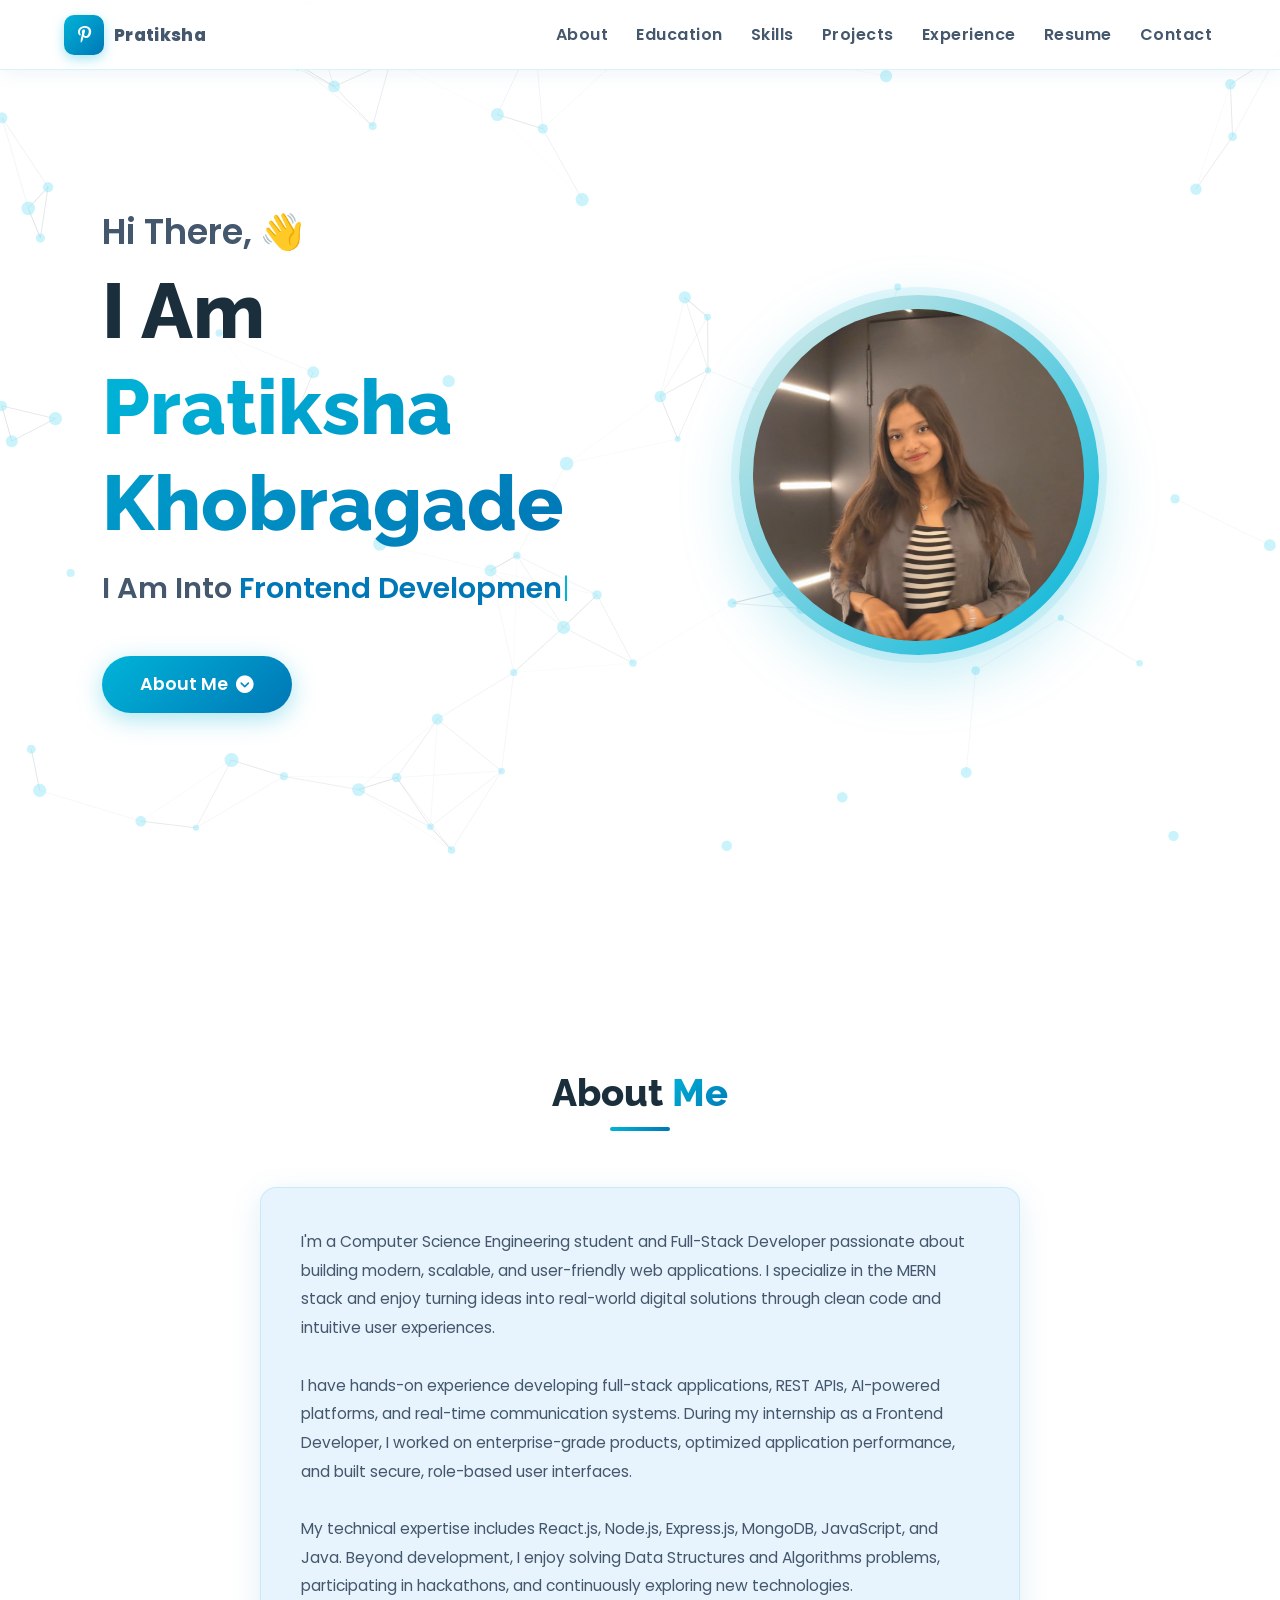
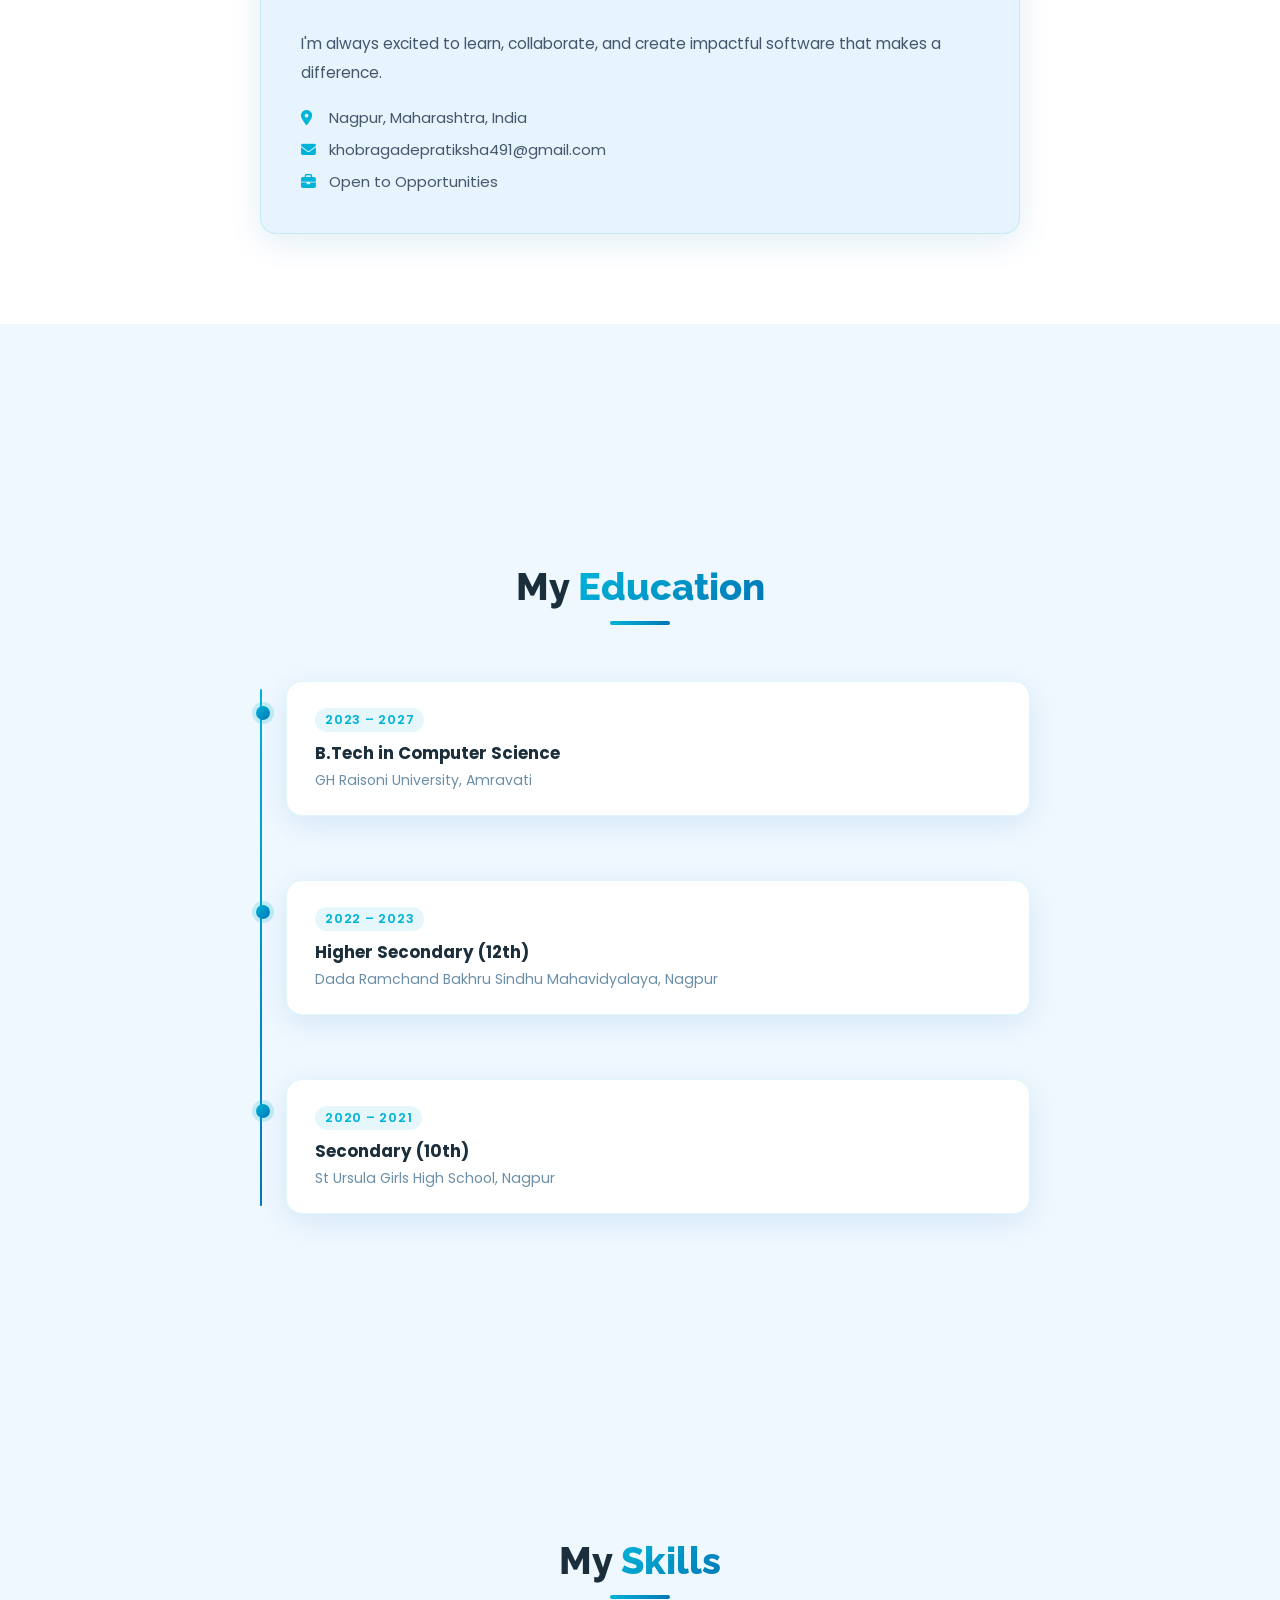
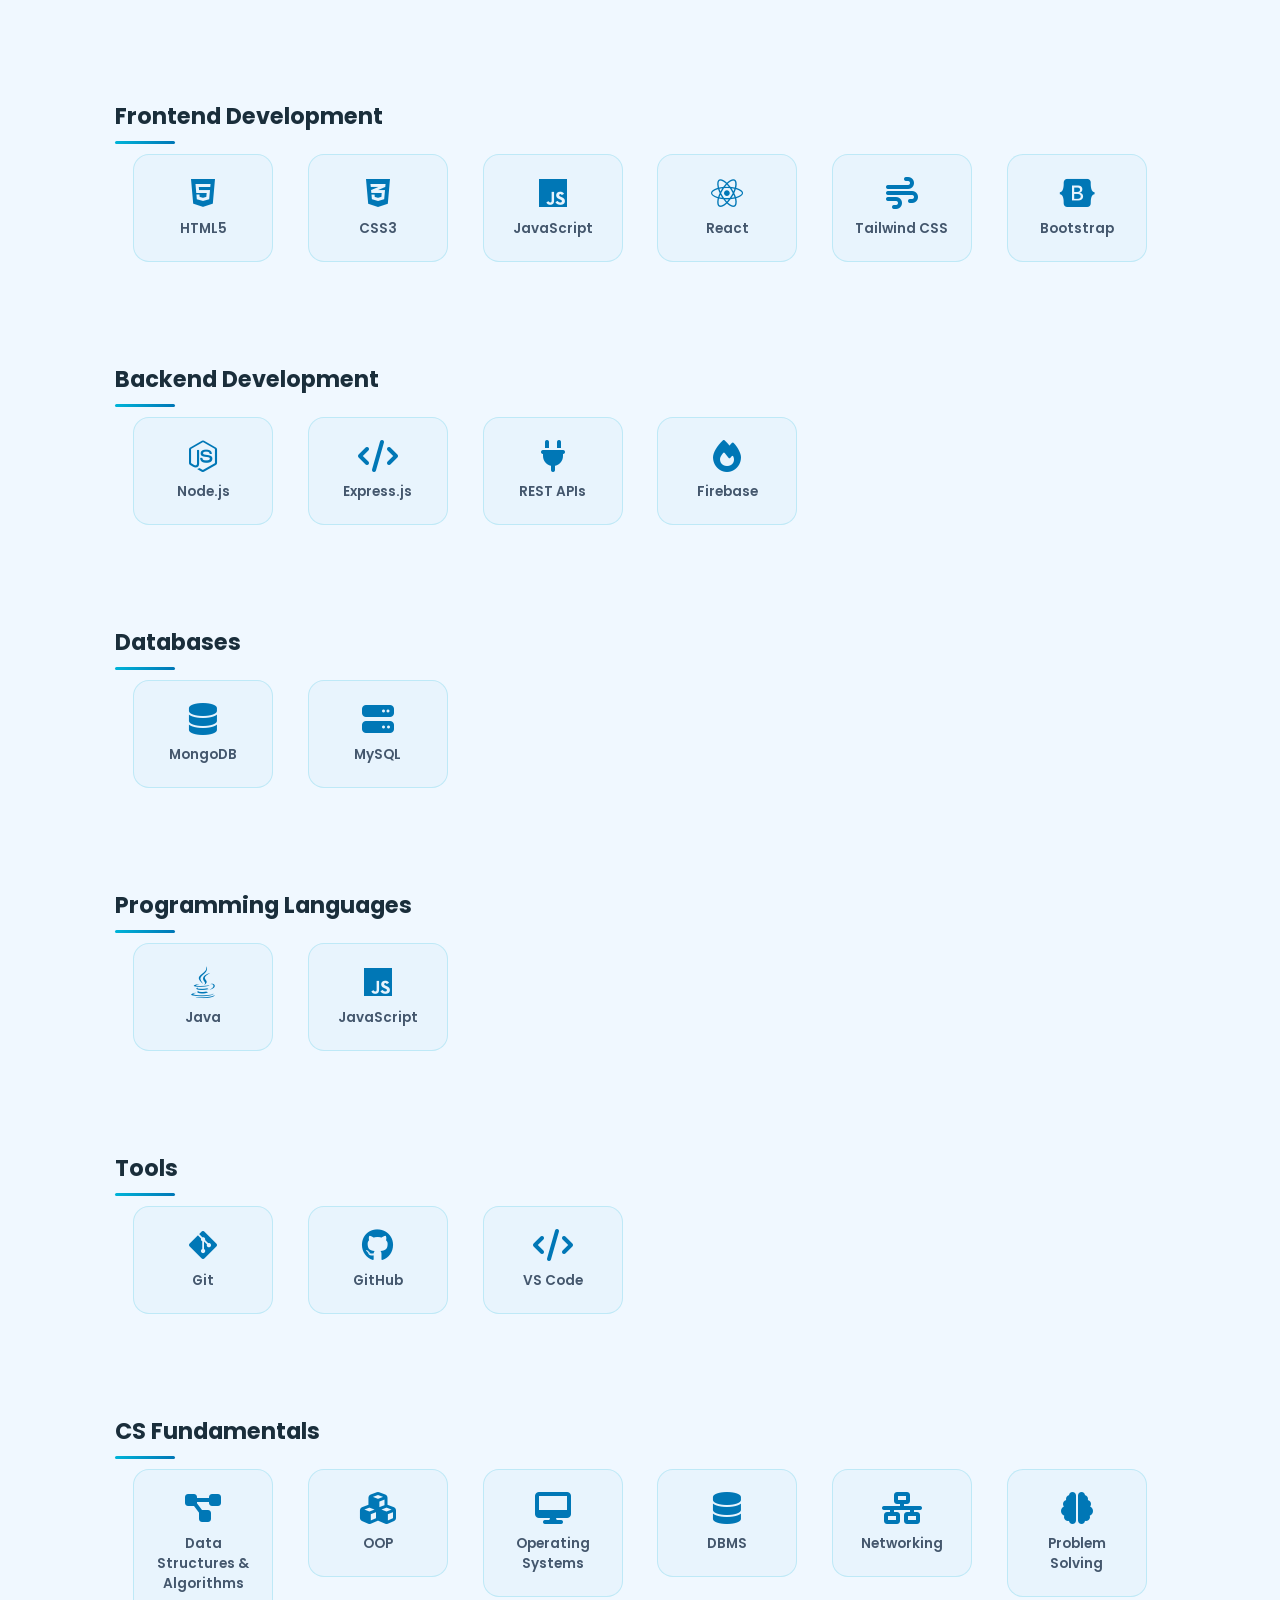
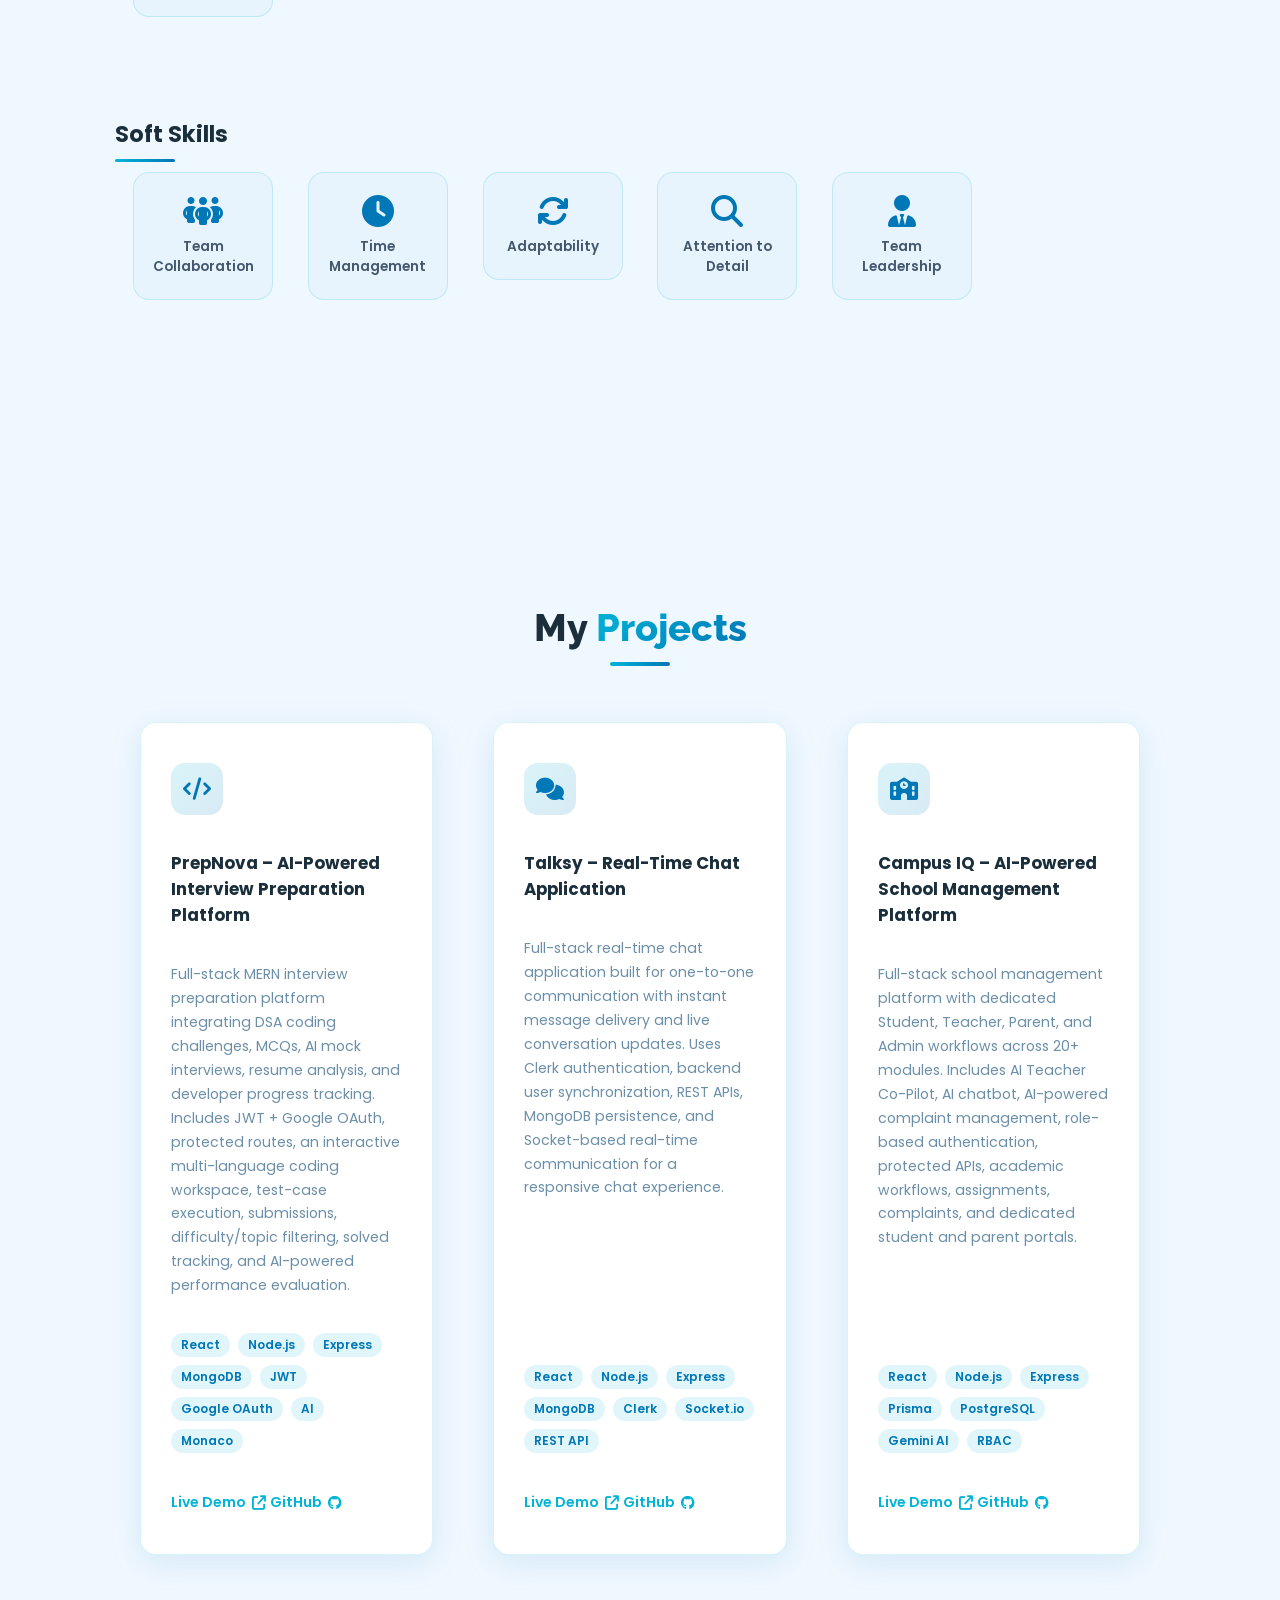
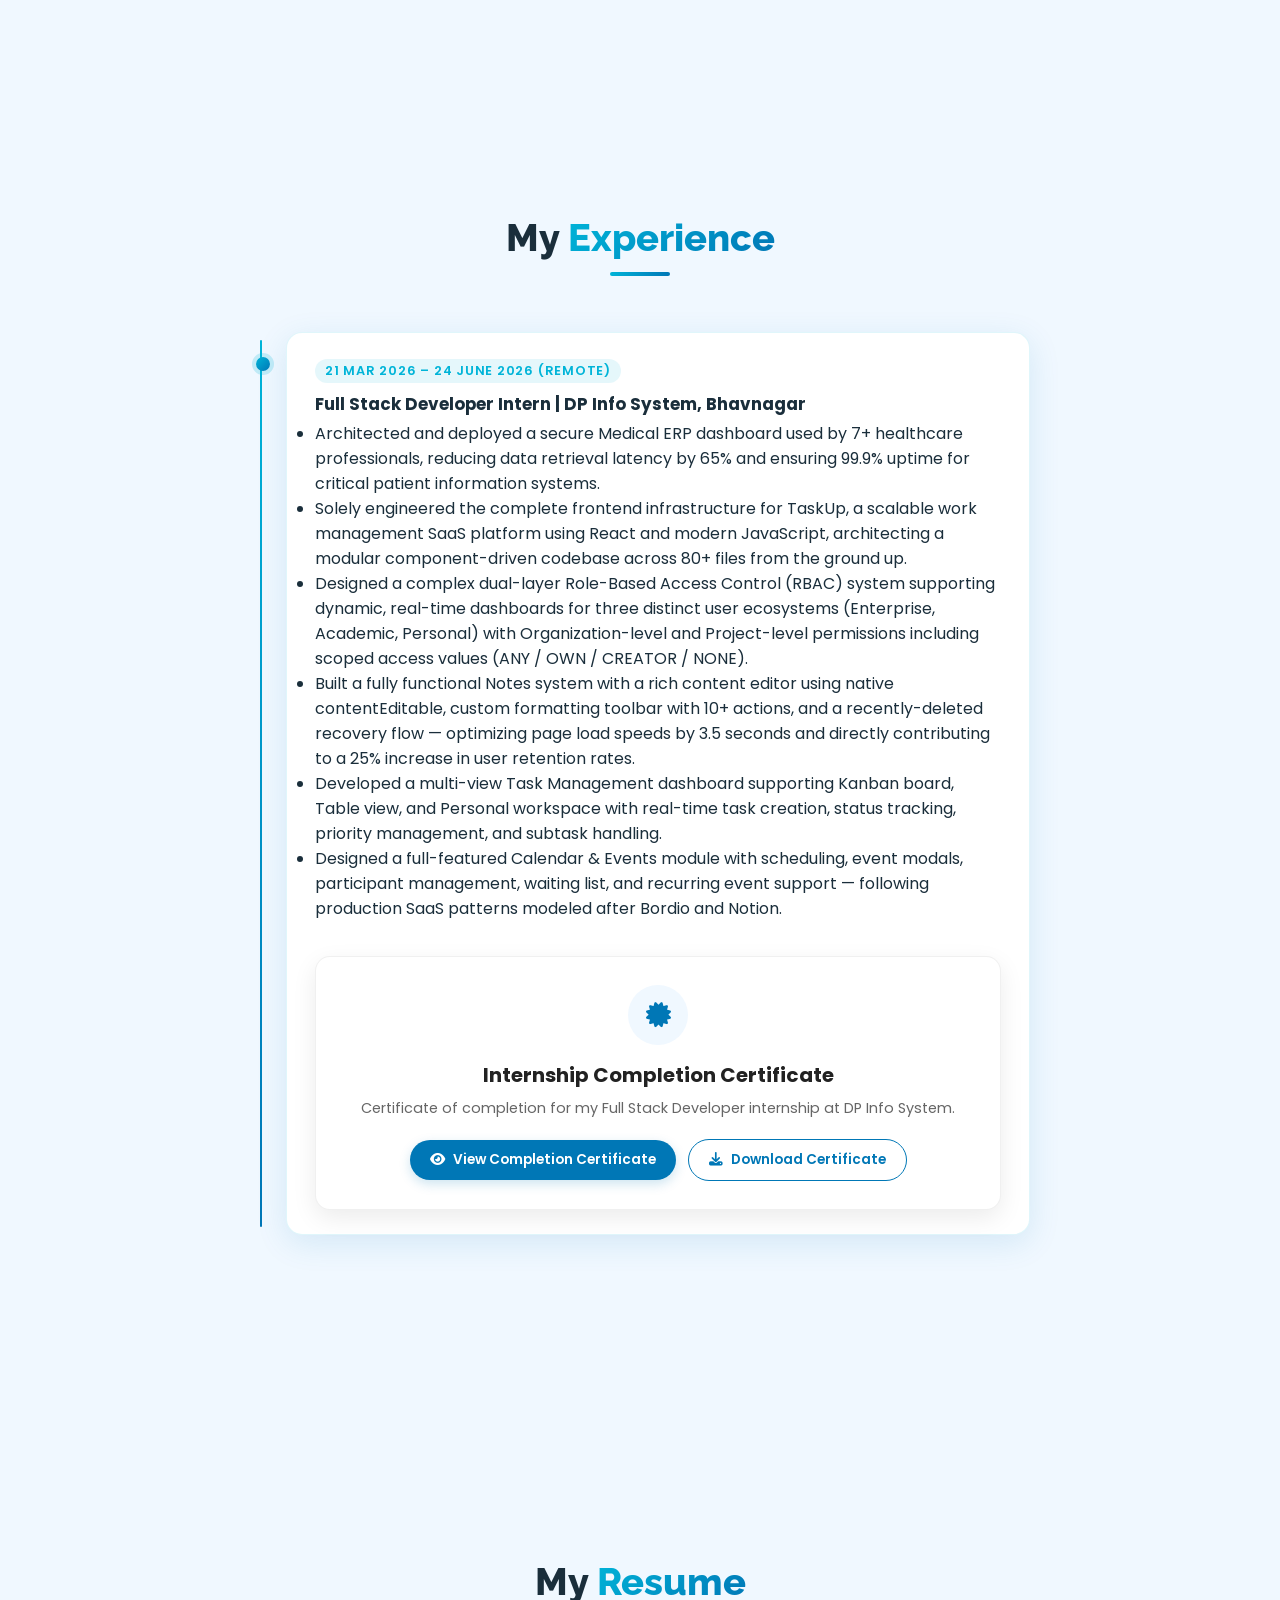
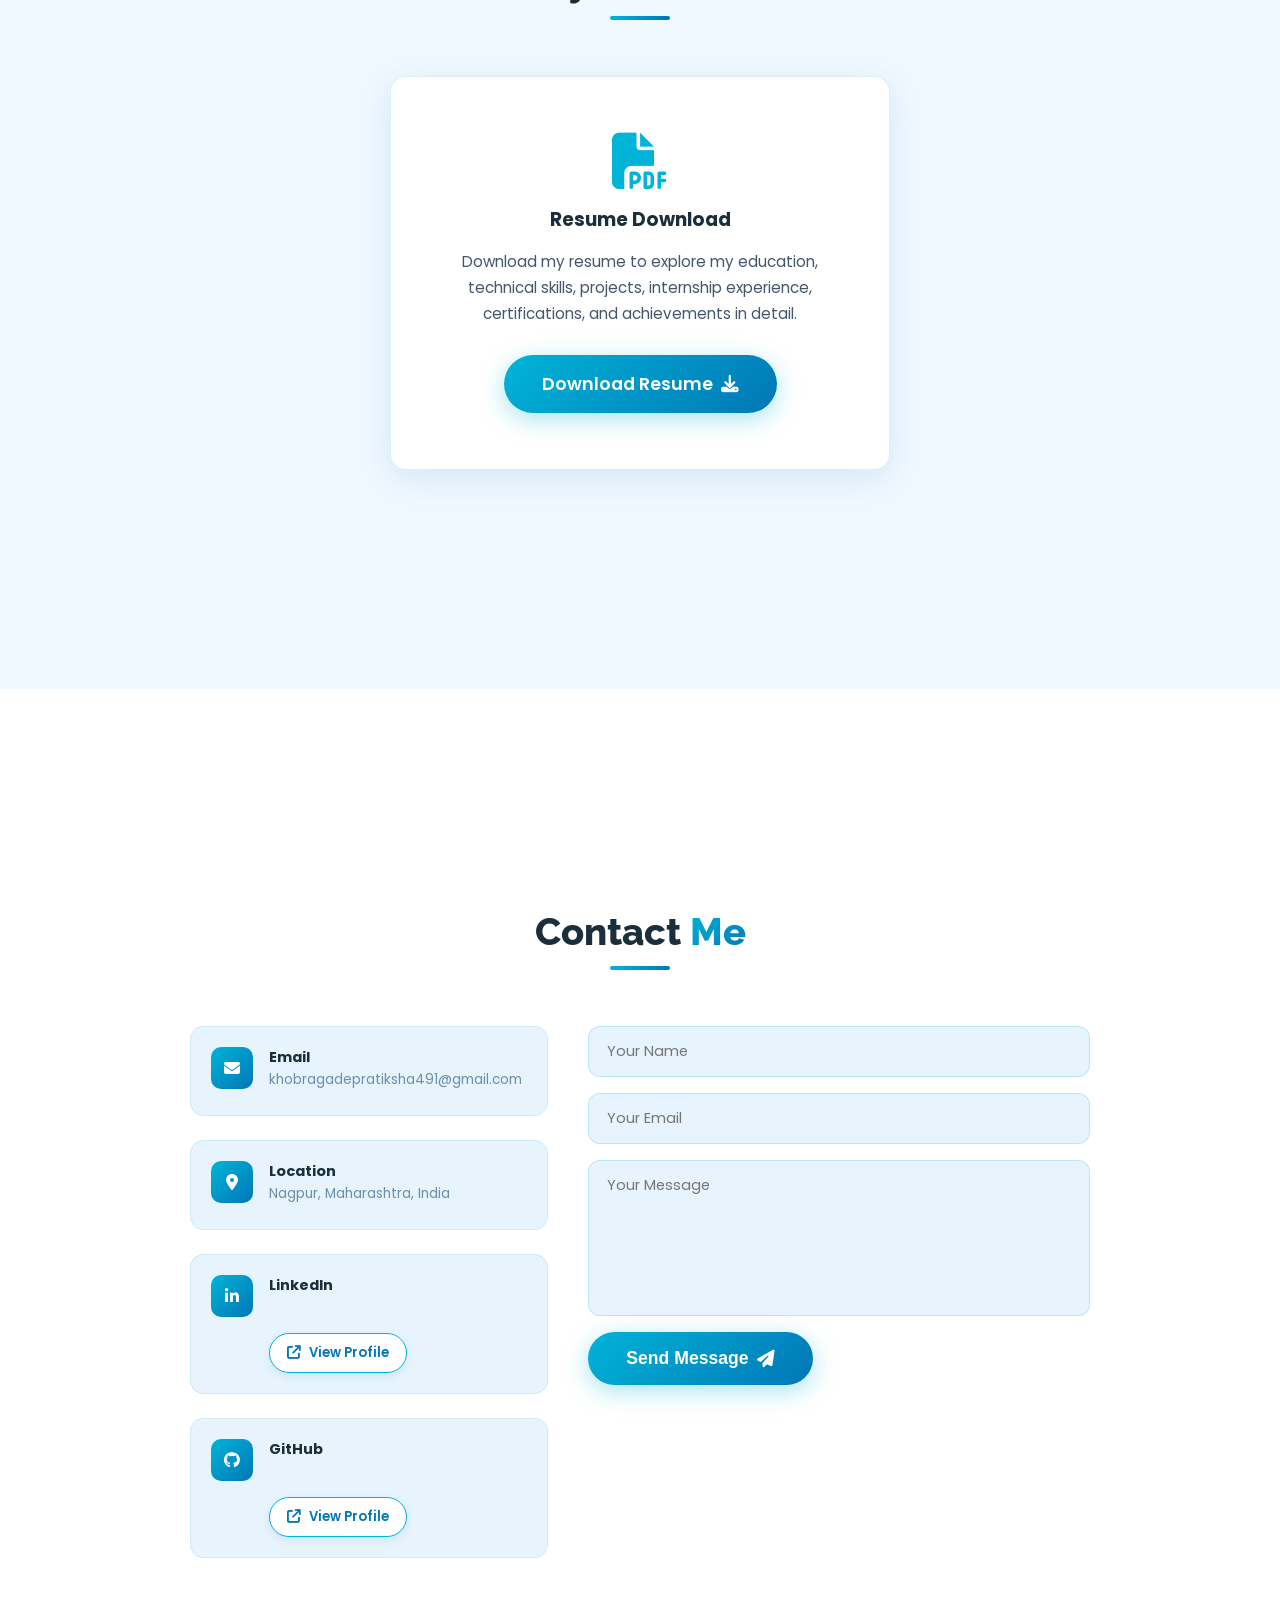
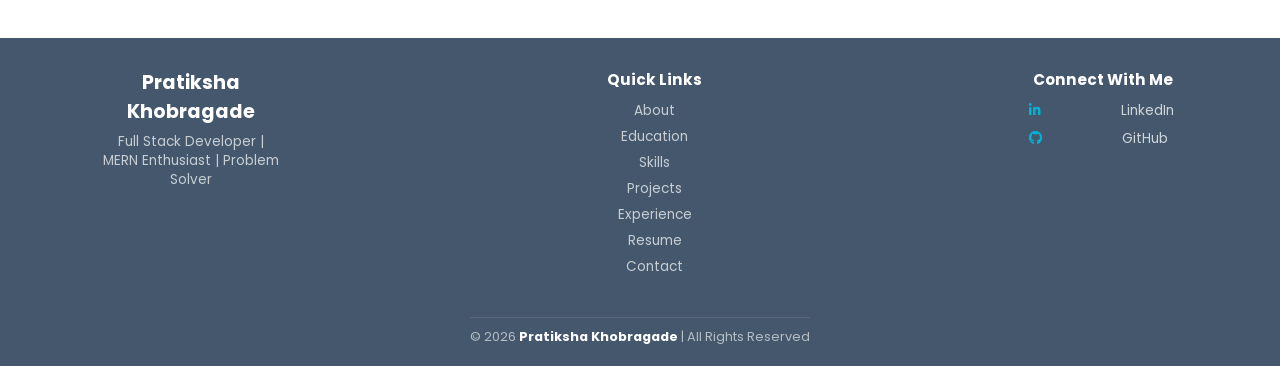
<file: index.html>
<!DOCTYPE html>
<html lang="en">
<head>
  <meta charset="UTF-8" />
  <meta name="viewport" content="width=device-width, initial-scale=1.0"/>
  <title>Pratiksha Khobragade | Portfolio</title>
  <link rel="stylesheet" href="style.css" />
  <!-- Font Awesome -->
  <link rel="stylesheet" href="https://cdnjs.cloudflare.com/ajax/libs/font-awesome/6.5.0/css/all.min.css"/>
  <!-- Google Fonts -->
  <link href="https://fonts.googleapis.com/css2?family=Poppins:wght@300;400;500;600;700;800&family=Raleway:wght@700;800&display=swap" rel="stylesheet"/>
</head>
<body>

  <!-- ========== NAVBAR ========== -->
  <nav class="navbar" id="navbar">
    <div class="nav-brand">
      <span class="nav-logo"><i class="fa-brands fa-pinterest-p"></i></span>
      <span class="nav-name">Pratiksha</span>
    </div>
    <ul class="nav-links" id="navLinks">
      <li><a href="#about" class="nav-link active">About</a></li>
      <a href="education.html" class="nav-link">Education</a>
      <a href="skills.html" class="nav-link">Skills</a>
     <li><a href="projects.html" class="nav-link">Projects</a></li>
     <li><a href="experience.html" class="nav-link">Experience</a></li>
     <li><a href="resume.html" class="nav-link">Resume</a></li>
     <li><a href="contact.html" class="nav-link">Contact</a></li>
    </ul>
    <div class="hamburger" id="hamburger">
      <span></span><span></span><span></span>
    </div>
  </nav>

  <!-- ========== HERO SECTION ========== -->
  <section class="hero" id="home">
    <!-- Animated dots canvas -->
    <canvas id="dotsCanvas"></canvas>

    <div class="hero-left">
      <p class="hero-greeting">Hi There, <span class="wave">👋</span></p>
      <h1 class="hero-title">
        I Am <span class="highlight">Pratiksha Khobragade</span>
      </h1>
      <p class="hero-typewriter">
        I Am Into <span id="typewriter" class="typed-text"></span><span class="cursor">|</span>
      </p>
      <a href="#about" class="btn-primary">About Me <i class="fa-solid fa-circle-chevron-down"></i></a>

      <div class="social-icons">
        <!-- <a href="#" class="social-icon" title="LinkedIn"><i class="fa-brands fa-linkedin-in"></i></a>
        <a href="#" class="social-icon" title="GitHub"><i class="fa-brands fa-github"></i></a>
        <a href="#" class="social-icon" title="Twitter"><i class="fa-brands fa-x-twitter"></i></a>
        <a href="#" class="social-icon" title="Telegram"><i class="fa-brands fa-telegram"></i></a>
        <a href="#" class="social-icon" title="Instagram"><i class="fa-brands fa-instagram"></i></a> -->
      </div>
    </div>

    <div class="hero-right">
      <div class="profile-ring">
        <img src="photo.jpeg" alt="Pratiksha Khobragade" class="profile-photo" id="profilePhoto"/>
        <!-- Fallback avatar if no photo uploaded -->
        <div class="profile-fallback" id="profileFallback">
          <i class="fa-solid fa-user"></i>
        </div>
      </div>
    </div>
  </section>

  <!-- ========== ABOUT ========== -->
  <section class="section" id="about">
    <div class="section-header">
      <h2>About <span class="highlight">Me</span></h2>
      <div class="underline-bar"></div>
    </div>
    <div class="about-content">
      <div class="about-text fade-in">
        <p>I'm a Computer Science Engineering student and Full-Stack Developer passionate about building modern, scalable, and user-friendly web applications. I specialize in the MERN stack and enjoy turning ideas into real-world digital solutions through clean code and intuitive user experiences.<br>
          <br>

I have hands-on experience developing full-stack applications, REST APIs, AI-powered platforms, and real-time communication systems. During my internship as a Frontend Developer, I worked on enterprise-grade products, optimized application performance, and built secure, role-based user interfaces.<br>
<br>

My technical expertise includes React.js, Node.js, Express.js, MongoDB, JavaScript, and Java. Beyond development, I enjoy solving Data Structures and Algorithms problems, participating in hackathons, and continuously exploring new technologies.<br>

<br>

I'm always excited to learn, collaborate, and create impactful software that makes a difference.</p>
        <ul class="about-details">
          <li><i class="fa-solid fa-location-dot"></i> Nagpur, Maharashtra, India</li>
          <li><i class="fa-solid fa-envelope"></i> khobragadepratiksha491@gmail.com</li>
          <li><i class="fa-solid fa-briefcase"></i> Open to Opportunities</li>
        </ul>
      </div>
    </div>
  </section>

   <!-- ========== EDUCATION ========== -->
  <section class="section section-alt" id="education">

    <div class="section-header">
      <h2>My <span class="highlight">Education</span></h2>
      <div class="underline-bar"></div>
    </div>

    <div class="timeline">

      <div class="timeline-item fade-in">
        <div class="timeline-dot"></div>
        <div class="timeline-card">
          <span class="timeline-year">2023 – 2027</span>
          <h3>B.Tech in Computer Science</h3>
          <p>GH Raisoni University, Amravati</p>
        </div>
      </div>

      <div class="timeline-item fade-in">
        <div class="timeline-dot"></div>
        <div class="timeline-card">
          <span class="timeline-year">2022 – 2023</span>
          <h3>Higher Secondary (12th)</h3>
          <p>Dada Ramchand Bakhru Sindhu Mahavidyalaya, Nagpur</p>
        </div>
      </div>

      <div class="timeline-item fade-in">
        <div class="timeline-dot"></div>
        <div class="timeline-card">
          <span class="timeline-year">2020 – 2021</span>
          <h3>Secondary (10th)</h3>
          <p>St Ursula Girls High School, Nagpur</p>
        </div>
      </div>

    </div>

  </section>

  <!-- ========== SKILLS SECTION ========== -->
  <section class="section section-alt" id="skills">

    <div class="section-header">
      <h2>My <span class="highlight">Skills</span></h2>
      <div class="underline-bar"></div>
    </div>

    <!-- ================= FRONTEND ================= -->
    <h3 class="skill-category-title">Frontend Development</h3>
    <div class="skills-grid">

      <div class="skill-card fade-in"><i class="fa-brands fa-html5"></i><span>HTML5</span></div>
      <div class="skill-card fade-in"><i class="fa-brands fa-css3-alt"></i><span>CSS3</span></div>
      <div class="skill-card fade-in"><i class="fa-brands fa-js"></i><span>JavaScript</span></div>
      <div class="skill-card fade-in"><i class="fa-brands fa-react"></i><span>React</span></div>
      <div class="skill-card fade-in"><i class="fa-solid fa-wind"></i><span>Tailwind CSS</span></div>
      <div class="skill-card fade-in"><i class="fa-brands fa-bootstrap"></i><span>Bootstrap</span></div>

    </div>

    <!-- ================= BACKEND ================= -->
    <h3 class="skill-category-title">Backend Development</h3>
    <div class="skills-grid">

      <div class="skill-card fade-in"><i class="fa-brands fa-node-js"></i><span>Node.js</span></div>
      <div class="skill-card fade-in"><i class="fa-solid fa-code"></i><span>Express.js</span></div>
      <div class="skill-card fade-in"><i class="fa-solid fa-plug"></i><span>REST APIs</span></div>
      <div class="skill-card fade-in"><i class="fa-solid fa-fire"></i><span>Firebase</span></div>

    </div>

    <!-- ================= DATABASES ================= -->
    <h3 class="skill-category-title">Databases</h3>
    <div class="skills-grid">

      <div class="skill-card fade-in"><i class="fa-solid fa-database"></i><span>MongoDB</span></div>
      <div class="skill-card fade-in"><i class="fa-solid fa-server"></i><span>MySQL</span></div>

    </div>

    <!-- ================= PROGRAMMING ================= -->
    <h3 class="skill-category-title">Programming Languages</h3>
    <div class="skills-grid">

      <div class="skill-card fade-in"><i class="fa-brands fa-java"></i><span>Java</span></div>
      <div class="skill-card fade-in"><i class="fa-brands fa-js"></i><span>JavaScript</span></div>

    </div>

    <!-- ================= TOOLS ================= -->
    <h3 class="skill-category-title">Tools</h3>
    <div class="skills-grid">

      <div class="skill-card fade-in"><i class="fa-brands fa-git-alt"></i><span>Git</span></div>
      <div class="skill-card fade-in"><i class="fa-brands fa-github"></i><span>GitHub</span></div>
      <div class="skill-card fade-in"><i class="fa-solid fa-code"></i><span>VS Code</span></div>

    </div>

    <!-- ================= CS FUNDAMENTALS ================= -->
    <h3 class="skill-category-title">CS Fundamentals</h3>
    <div class="skills-grid">

      <div class="skill-card fade-in"><i class="fa-solid fa-diagram-project"></i><span>Data Structures & Algorithms</span></div>
      <div class="skill-card fade-in"><i class="fa-solid fa-cubes"></i><span>OOP</span></div>
      <div class="skill-card fade-in"><i class="fa-solid fa-desktop"></i><span>Operating Systems</span></div>
      <div class="skill-card fade-in"><i class="fa-solid fa-database"></i><span>DBMS</span></div>
      <div class="skill-card fade-in"><i class="fa-solid fa-network-wired"></i><span>Networking</span></div>
      <div class="skill-card fade-in"><i class="fa-solid fa-brain"></i><span>Problem Solving</span></div>

    </div>

    <!-- ================= SOFT SKILLS ================= -->
    <h3 class="skill-category-title">Soft Skills</h3>
    <div class="skills-grid">

      <div class="skill-card fade-in"><i class="fa-solid fa-people-group"></i><span>Team Collaboration</span></div>
      <div class="skill-card fade-in"><i class="fa-solid fa-clock"></i><span>Time Management</span></div>
      <div class="skill-card fade-in"><i class="fa-solid fa-arrows-rotate"></i><span>Adaptability</span></div>
      <div class="skill-card fade-in"><i class="fa-solid fa-magnifying-glass"></i><span>Attention to Detail</span></div>
      <div class="skill-card fade-in"><i class="fa-solid fa-user-tie"></i><span>Team Leadership</span></div>

    </div>

  </section>

  <!-- ==================== PROJECTS ==================== -->
  <section class="section section-alt" id="projects">

    <div class="section-header">

      <h2>
        My <span class="highlight">Projects</span>
      </h2>

      <div class="underline-bar"></div>

    </div>


    <div class="projects-grid">


      <!-- ==================== PREPNOVA ==================== -->
      <div class="project-card fade-in">

        <div class="project-icon">
          <i class="fa-solid fa-code"></i>
        </div>

        <h3>PrepNova – AI-Powered Interview Preparation Platform</h3>

        <p>
          Full-stack MERN interview preparation platform integrating DSA
          coding challenges, MCQs, AI mock interviews, resume analysis,
          and developer progress tracking. Includes JWT + Google OAuth,
          protected routes, an interactive multi-language coding workspace,
          test-case execution, submissions, difficulty/topic filtering,
          solved tracking, and AI-powered performance evaluation.
        </p>

        <div class="project-tags">
          <span>React</span>
          <span>Node.js</span>
          <span>Express</span>
          <span>MongoDB</span>
          <span>JWT</span>
          <span>Google OAuth</span>
          <span>AI</span>
          <span>Monaco</span>
        </div>

        <div class="project-actions">

          <a
            href="https://prepnova-cis4.onrender.com"
            class="project-link"
            target="_blank"
            rel="noopener noreferrer"
          >
            Live Demo
            <i class="fa-solid fa-arrow-up-right-from-square"></i>
          </a>

          <a
            href="https://github.com/pratiksha-khobragade/PrepNova"
            class="project-link"
            target="_blank"
            rel="noopener noreferrer"
          >
            GitHub
            <i class="fa-brands fa-github"></i>
          </a>

        </div>

      </div>


      <!-- ==================== TALKsy ==================== -->
      <div class="project-card fade-in">

        <div class="project-icon">
          <i class="fa-solid fa-comments"></i>
        </div>

        <h3>Talksy – Real-Time Chat Application</h3>

        <p>
          Full-stack real-time chat application built for one-to-one
          communication with instant message delivery and live conversation
          updates. Uses Clerk authentication, backend user synchronization,
          REST APIs, MongoDB persistence, and Socket-based real-time
          communication for a responsive chat experience.
        </p>

        <div class="project-tags">
          <span>React</span>
          <span>Node.js</span>
          <span>Express</span>
          <span>MongoDB</span>
          <span>Clerk</span>
          <span>Socket.io</span>
          <span>REST API</span>
        </div>

        <div class="project-actions">

          <a
            href="https://talksy-ctkd.onrender.com"
            class="project-link"
            target="_blank"
            rel="noopener noreferrer"
          >
            Live Demo
            <i class="fa-solid fa-arrow-up-right-from-square"></i>
          </a>

          <a
            href="https://github.com/pratiksha-khobragade/Talksy"
            class="project-link"
            target="_blank"
            rel="noopener noreferrer"
          >
            GitHub
            <i class="fa-brands fa-github"></i>
          </a>

        </div>

      </div>


      <!-- ==================== CAMPUS IQ ==================== -->
      <div class="project-card fade-in">

        <div class="project-icon">
          <i class="fa-solid fa-school"></i>
        </div>

        <h3>Campus IQ – AI-Powered School Management Platform</h3>

        <p>
          Full-stack school management platform with dedicated Student,
          Teacher, Parent, and Admin workflows across 20+ modules. Includes
          AI Teacher Co-Pilot, AI chatbot, AI-powered complaint management,
          role-based authentication, protected APIs, academic workflows,
          assignments, complaints, and dedicated student and parent portals.
        </p>

        <div class="project-tags">
          <span>React</span>
          <span>Node.js</span>
          <span>Express</span>
          <span>Prisma</span>
          <span>PostgreSQL</span>
          <span>Gemini AI</span>
          <span>RBAC</span>
        </div>

        <div class="project-actions">

          <a
            href="https://campus-iq-kabt.onrender.com/"
            class="project-link"
            target="_blank"
            rel="noopener noreferrer"
          >
            Live Demo
            <i class="fa-solid fa-arrow-up-right-from-square"></i>
          </a>

          <a
            href="https://github.com/pratiksha-khobragade/Campus-IQ"
            class="project-link"
            target="_blank"
            rel="noopener noreferrer"
          >
            GitHub
            <i class="fa-brands fa-github"></i>
          </a>

        </div>

      </div>


    </div>

  </section>


   <!-- ================= EXPERIENCE SECTION ================= -->
    <style>

    /* ================= CERTIFICATE SECTION ================= */

    .certificate-section {
      margin-top: 35px;
      display: flex;
      justify-content: center;
    }

    .certificate-card {
      width: 100%;
      max-width: 700px;
      padding: 28px 30px;
      background: #ffffff;
      border-radius: 15px;
      text-align: center;
      box-shadow: 0 8px 25px rgba(0, 0, 0, 0.08);
      border: 1px solid rgba(0, 0, 0, 0.06);
      transition: all 0.3s ease;
    }

    .certificate-card:hover {
      transform: translateY(-4px);
      box-shadow: 0 12px 30px rgba(0, 0, 0, 0.12);
    }

    .certificate-icon {
      width: 60px;
      height: 60px;
      margin: 0 auto 15px;

      display: flex;
      align-items: center;
      justify-content: center;

      border-radius: 50%;

      background: #f0f8ff;
      color: #0077b6;

      font-size: 25px;
    }

    .certificate-card h3 {
      margin-bottom: 8px;
      font-size: 1.25rem;
      color: #222;
    }

    .certificate-card p {
      margin-bottom: 20px;
      color: #666;
      font-size: 0.9rem;
    }

    .certificate-buttons {
      display: flex;
      justify-content: center;
      align-items: center;
      gap: 12px;
      flex-wrap: wrap;
    }

    .certificate-btn {
      display: inline-flex;
      align-items: center;
      justify-content: center;
      gap: 8px;

      padding: 10px 20px;

      border-radius: 25px;

      background: #0077b6;
      color: #ffffff;

      text-decoration: none;

      font-family: "Poppins", sans-serif;
      font-size: 0.85rem;
      font-weight: 600;

      transition: all 0.3s ease;

      box-shadow: 0 4px 12px rgba(0, 119, 182, 0.2);
    }

    .certificate-btn:hover {
      background: #005f8f;
      transform: translateY(-2px);
      box-shadow: 0 7px 18px rgba(0, 119, 182, 0.3);
    }

    .certificate-btn.secondary {
      background: #ffffff;
      color: #0077b6;
      border: 1px solid #0077b6;
      box-shadow: none;
    }

    .certificate-btn.secondary:hover {
      background: #0077b6;
      color: #ffffff;
      box-shadow: 0 7px 18px rgba(0, 119, 182, 0.2);
    }

    /* Mobile */
    @media (max-width: 600px) {

      .certificate-card {
        padding: 24px 18px;
      }

      .certificate-buttons {
        flex-direction: column;
      }

      .certificate-btn {
        width: 100%;
        max-width: 230px;
      }

    }

  </style>

  <section class="section section-alt" id="experience">


    <div class="section-header">

      <h2>
        My <span class="highlight">Experience</span>
      </h2>

      <div class="underline-bar"></div>

    </div>


    <div class="timeline">


      <!-- ================= EXPERIENCE 1 ================= -->

      <div class="timeline-item fade-in">

        <div class="timeline-dot"></div>


        <div class="timeline-card">


          <span class="timeline-year">
            21 Mar 2026 – 24 June 2026 (Remote)
          </span>


          <h3>
            Full Stack Developer Intern | DP Info System, Bhavnagar
          </h3>


          <ul>

            <li>
              Architected and deployed a secure Medical ERP dashboard used by
              7+ healthcare professionals, reducing data retrieval latency by
              65% and ensuring 99.9% uptime for critical patient information systems.
            </li>

            <li>
              Solely engineered the complete frontend infrastructure for TaskUp,
              a scalable work management SaaS platform using React and modern
              JavaScript, architecting a modular component-driven codebase across
              80+ files from the ground up.
            </li>

            <li>
              Designed a complex dual-layer Role-Based Access Control (RBAC)
              system supporting dynamic, real-time dashboards for three distinct
              user ecosystems (Enterprise, Academic, Personal) with
              Organization-level and Project-level permissions including scoped
              access values (ANY / OWN / CREATOR / NONE).
            </li>

            <li>
              Built a fully functional Notes system with a rich content editor
              using native contentEditable, custom formatting toolbar with 10+
              actions, and a recently-deleted recovery flow — optimizing page
              load speeds by 3.5 seconds and directly contributing to a 25%
              increase in user retention rates.
            </li>

            <li>
              Developed a multi-view Task Management dashboard supporting Kanban
              board, Table view, and Personal workspace with real-time task
              creation, status tracking, priority management, and subtask handling.
            </li>

            <li>
              Designed a full-featured Calendar & Events module with scheduling,
              event modals, participant management, waiting list, and recurring
              event support — following production SaaS patterns modeled after
              Bordio and Notion.
            </li>

          </ul>


          <!-- ================= CERTIFICATE ================= -->

          <div class="certificate-section">

            <div class="certificate-card">

              <div class="certificate-icon">
                <i class="fa-solid fa-certificate"></i>
              </div>

              <h3>
                Internship Completion Certificate
              </h3>

              <p>
                Certificate of completion for my Full Stack Developer
                internship at DP Info System.
              </p>


              <div class="certificate-buttons">

                <!-- View Certificate -->
                <a
                  href="INTERNSHIP%20COMPLETION%20CERTIFICATE.pdf"
                  target="_blank"
                  rel="noopener noreferrer"
                  class="certificate-btn"
                >
                  <i class="fa-solid fa-eye"></i>
                  View Completion Certificate
                </a>


                <!-- Download Certificate -->
                <a
                  href="INTERNSHIP%20COMPLETION%20CERTIFICATE.pdf"
                  download="Pratiksha-Khobragade-Internship-Completion-Certificate.pdf"
                  class="certificate-btn secondary"
                >
                  <i class="fa-solid fa-download"></i>
                  Download Certificate
                </a>

              </div>

            </div>

          </div>


        </div>

      </div>


    </div>

  </section>


 <!-- ================= RESUME SECTION ================= -->

 <style>

    /* Contact section */
    #contact {
      min-height: 100vh;
      padding-top: 140px;
      padding-bottom: 80px;
    }


    /* ================= PROFILE BUTTON ================= */

    .contact-profile-link {
      display: inline-flex !important;
      align-items: center;
      justify-content: center;
      gap: 8px;

      margin-top: 10px;
      padding: 9px 17px;

      border: 1px solid #00b4d8;
      border-radius: 25px;

      background: #ffffff;
      color: #0077b6 !important;

      text-decoration: none !important;

      font-family: "Poppins", sans-serif;
      font-size: 0.82rem;
      font-weight: 600;

      transition:
        background 0.3s ease,
        color 0.3s ease,
        transform 0.3s ease,
        box-shadow 0.3s ease;

      box-shadow: 0 3px 10px rgba(0, 119, 182, 0.12);

      width: fit-content;
    }


    /* Button icon */
    .contact-profile-link i {
      font-size: 0.85rem;
    }


    /* Hover effect */
    .contact-profile-link:hover {
      background: #0077b6;
      color: #ffffff !important;

      transform: translateY(-2px);

      box-shadow: 0 6px 16px rgba(0, 119, 182, 0.25);
    }


    /* Active/click effect */
    .contact-profile-link:active {
      transform: translateY(0);
    }


    /* ================= CONTACT ITEMS ================= */

    .contact-item {
      position: relative;
    }

    .contact-item p {
      margin-bottom: 5px;
    }


    /* ================= MOBILE ================= */

    @media (max-width: 768px) {

      #contact {
        padding-top: 110px;
      }

      .contact-profile-link {
        padding: 8px 15px;
        font-size: 0.78rem;
      }

    }

  </style>

  <section class="section section-alt" id="resume">

    <div class="section-header">
      <h2>My <span class="highlight">Resume</span></h2>
      <div class="underline-bar"></div>
    </div>

    <div class="resume-box fade-in">

      <i class="fa-solid fa-file-pdf resume-icon"></i>

      <h3 style="margin-bottom:15px;color:var(--text-dark);">
        Resume Download
      </h3>

      <p>
        Download my resume to explore my education,
        technical skills, projects, internship experience,
        certifications, and achievements in detail.
      </p>

      <a href="resume.pdf" download class="btn-primary">
        Download Resume
        <i class="fa-solid fa-download"></i>
      </a>

    </div>

  </section>

 <section class="section" id="contact">


    <!-- Section heading -->
    <div class="section-header">

      <h2>
        Contact <span class="highlight">Me</span>
      </h2>

      <div class="underline-bar"></div>

    </div>



    <!-- Contact content -->
    <div class="contact-grid">


      <!-- ================= CONTACT INFORMATION ================= -->

      <div class="contact-info fade-in">


        <!-- Email -->
        <div class="contact-item">

          <i class="fa-solid fa-envelope"></i>

          <div>

            <strong>Email</strong>

            <p>
              khobragadepratiksha491@gmail.com
            </p>

          </div>

        </div>



        <!-- Location -->
        <div class="contact-item">

          <i class="fa-solid fa-location-dot"></i>

          <div>

            <strong>Location</strong>

            <p>
              Nagpur, Maharashtra, India
            </p>

          </div>

        </div>



        <!-- LinkedIn -->
        <div class="contact-item">

          <i class="fa-brands fa-linkedin-in"></i>

          <div>

            <strong>LinkedIn</strong>

            <br>

            <a
              href="https://www.linkedin.com/in/pratiksha-khobragade-9041bb303"
              target="_blank"
              rel="noopener noreferrer"
              class="contact-profile-link"
            >
              <i class="fa-solid fa-arrow-up-right-from-square"></i>
              View Profile
            </a>

          </div>

        </div>



        <!-- GitHub -->
        <div class="contact-item">

          <i class="fa-brands fa-github"></i>

          <div>

            <strong>GitHub</strong>

            <br>

            <a
              href="https://github.com/pratiksha-khobragade"
              target="_blank"
              rel="noopener noreferrer"
              class="contact-profile-link"
            >
              <i class="fa-solid fa-arrow-up-right-from-square"></i>
              View Profile
            </a>

          </div>

        </div>


      </div>



      <!-- ================= CONTACT FORM ================= -->

      <form
        class="contact-form fade-in"
        onsubmit="handleFormSubmit(event)"
      >

        <!-- Name -->
        <input
          type="text"
          name="name"
          placeholder="Your Name"
          autocomplete="name"
          required
        >


        <!-- Email -->
        <input
          type="email"
          name="email"
          placeholder="Your Email"
          autocomplete="email"
          required
        >


        <!-- Message -->
        <textarea
          name="message"
          placeholder="Your Message"
          rows="6"
          required
        ></textarea>


        <!-- Submit -->
        <button
          type="submit"
          class="btn-primary"
        >

          Send Message

          <i class="fa-solid fa-paper-plane"></i>

        </button>

      </form>


    </div>

  </section>

  <!-- ========== FOOTER ========== -->
<footer class="footer">

  <div class="footer-container">

    <!-- Brand -->
    <div class="footer-brand">
      <h3>Pratiksha <span>Khobragade</span></h3>
      <p>Full Stack Developer | MERN Enthusiast | Problem Solver</p>
    </div>

    <!-- Navigation Links -->
    <div class="footer-links-section">
      <h4>Quick Links</h4>
      <a href="index.html">About</a>
      <a href="education.html">Education</a>
      <a href="skills.html">Skills</a>
      <a href="projects.html">Projects</a>
      <a href="experience.html">Experience</a>
      <a href="resume.html">Resume</a>
      <a href="contact.html">Contact</a>
    </div>

    <!-- Social Links -->
    <div class="footer-social">
      <h4>Connect With Me</h4>

      <a href="https://www.linkedin.com/in/pratiksha-khobragade-9041bb303"
         target="_blank">
        <i class="fa-brands fa-linkedin-in"></i> LinkedIn
      </a>

      <a href="https://github.com/pratiksha-khobragade"
         target="_blank">
        <i class="fa-brands fa-github"></i> GitHub
      </a>
    </div>

  </div>

  <!-- Bottom Bar -->
  <div class="footer-bottom">
    <p>
      © 2026 <strong>Pratiksha Khobragade</strong> | All Rights Reserved
    </p>
  </div>

</footer>

  <script src="script.js"></script>
</body>
</html>
</file>
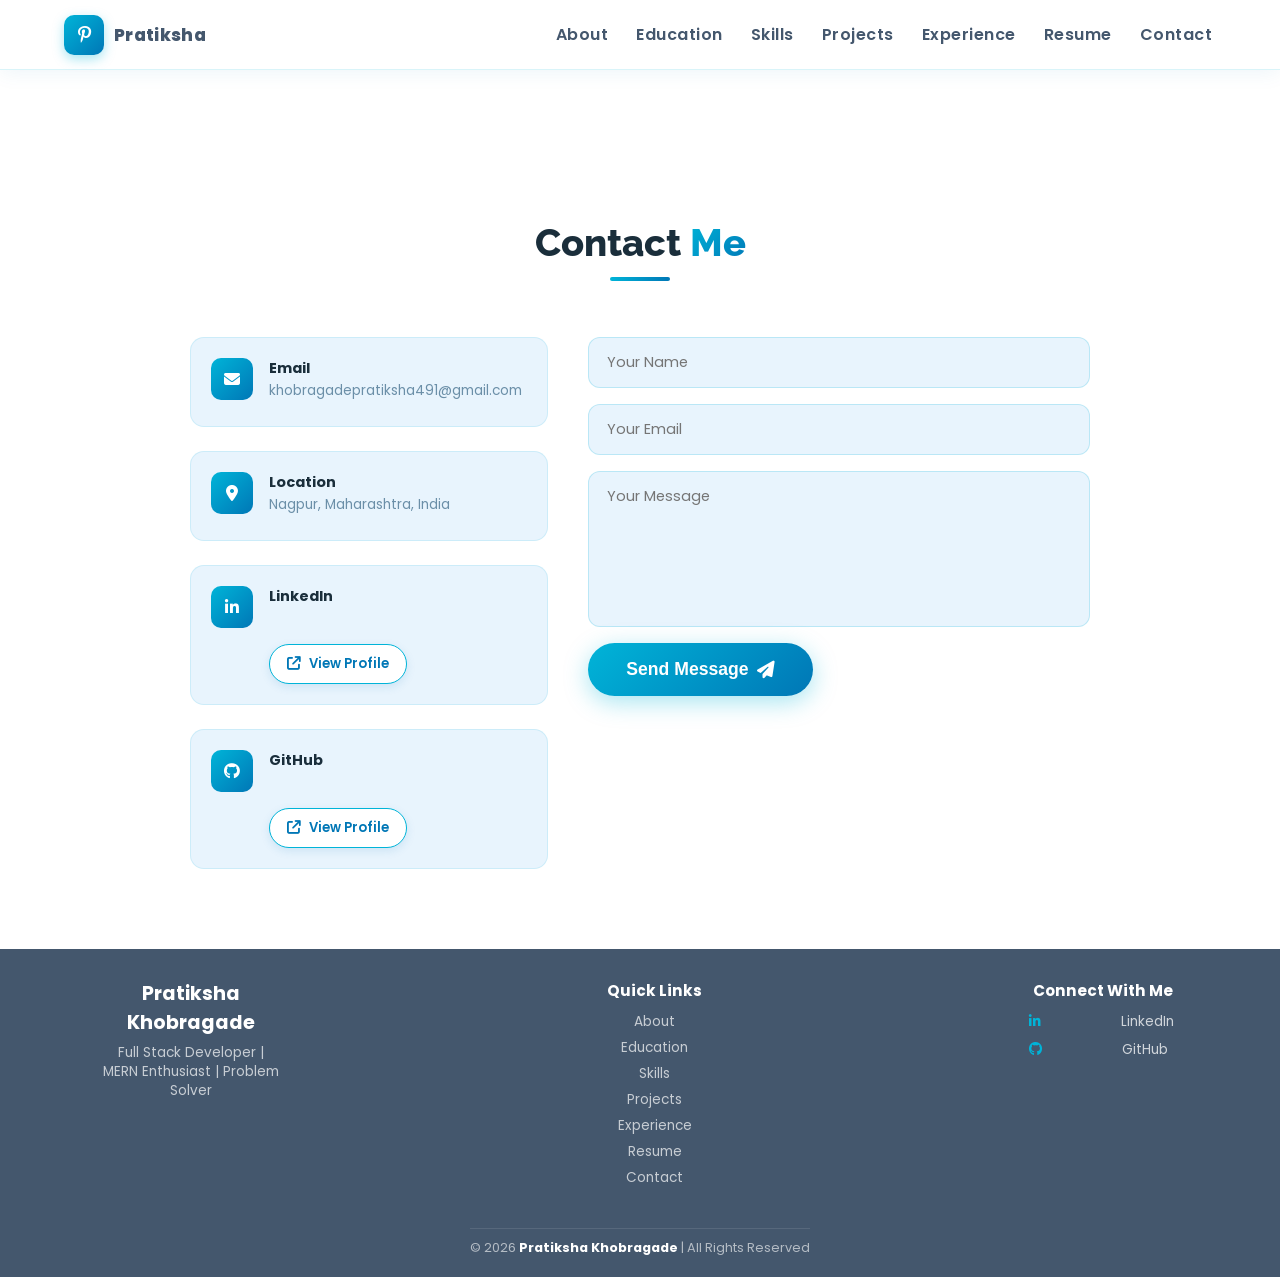
<file: contact.html>
<!DOCTYPE html>
<html lang="en">

<head>
  <meta charset="UTF-8">
  <meta name="viewport" content="width=device-width, initial-scale=1.0">

  <title>Contact | Pratiksha Khobragade</title>

  <!-- Main CSS -->
  <link rel="stylesheet" href="style.css">

  <!-- Font Awesome -->
  <link
    rel="stylesheet"
    href="https://cdnjs.cloudflare.com/ajax/libs/font-awesome/6.5.0/css/all.min.css"
  >

  <!-- Google Fonts -->
  <link
    href="https://fonts.googleapis.com/css2?family=Poppins:wght@300;400;500;600;700;800&family=Raleway:wght@700;800&display=swap"
    rel="stylesheet"
  >

  <!-- ================= CONTACT PAGE STYLES ================= -->
  <style>

    /* Contact section */
    #contact {
      min-height: 100vh;
      padding-top: 140px;
      padding-bottom: 80px;
    }


    /* ================= PROFILE BUTTON ================= */

    .contact-profile-link {
      display: inline-flex !important;
      align-items: center;
      justify-content: center;
      gap: 8px;

      margin-top: 10px;
      padding: 9px 17px;

      border: 1px solid #00b4d8;
      border-radius: 25px;

      background: #ffffff;
      color: #0077b6 !important;

      text-decoration: none !important;

      font-family: "Poppins", sans-serif;
      font-size: 0.82rem;
      font-weight: 600;

      transition:
        background 0.3s ease,
        color 0.3s ease,
        transform 0.3s ease,
        box-shadow 0.3s ease;

      box-shadow: 0 3px 10px rgba(0, 119, 182, 0.12);

      width: fit-content;
    }


    /* Button icon */
    .contact-profile-link i {
      font-size: 0.85rem;
    }


    /* Hover effect */
    .contact-profile-link:hover {
      background: #0077b6;
      color: #ffffff !important;

      transform: translateY(-2px);

      box-shadow: 0 6px 16px rgba(0, 119, 182, 0.25);
    }


    /* Active/click effect */
    .contact-profile-link:active {
      transform: translateY(0);
    }


    /* ================= CONTACT ITEMS ================= */

    .contact-item {
      position: relative;
    }

    .contact-item p {
      margin-bottom: 5px;
    }


    /* ================= MOBILE ================= */

    @media (max-width: 768px) {

      #contact {
        padding-top: 110px;
      }

      .contact-profile-link {
        padding: 8px 15px;
        font-size: 0.78rem;
      }

    }

  </style>

</head>


<body>


  <!-- ================= NAVBAR ================= -->

  <nav class="navbar" id="navbar">

    <!-- Brand -->
    <div class="nav-brand">

      <span class="nav-logo">
        <i class="fa-brands fa-pinterest-p"></i>
      </span>

      <span class="nav-name">
        Pratiksha
      </span>

    </div>


    <!-- Navigation -->
    <ul class="nav-links" id="navLinks">

      <li>
        <a href="index.html#about" class="nav-link">
          About
        </a>
      </li>

      <li>
        <a href="education.html" class="nav-link">
          Education
        </a>
      </li>

      <li>
        <a href="skills.html" class="nav-link">
          Skills
        </a>
      </li>

      <li>
        <a href="projects.html" class="nav-link">
          Projects
        </a>
      </li>

      <li>
        <a href="experience.html" class="nav-link">
          Experience
        </a>
      </li>

      <li>
        <a href="resume.html" class="nav-link">
          Resume
        </a>
      </li>

      <li>
        <a href="contact.html" class="nav-link active">
          Contact
        </a>
      </li>

    </ul>


    <!-- Mobile hamburger -->
    <div class="hamburger" id="hamburger">

      <span></span>
      <span></span>
      <span></span>

    </div>

  </nav>



  <!-- ================= CONTACT SECTION ================= -->

  <section class="section" id="contact">


    <!-- Section heading -->
    <div class="section-header">

      <h2>
        Contact <span class="highlight">Me</span>
      </h2>

      <div class="underline-bar"></div>

    </div>



    <!-- Contact content -->
    <div class="contact-grid">


      <!-- ================= CONTACT INFORMATION ================= -->

      <div class="contact-info fade-in">


        <!-- Email -->
        <div class="contact-item">

          <i class="fa-solid fa-envelope"></i>

          <div>

            <strong>Email</strong>

            <p>
              khobragadepratiksha491@gmail.com
            </p>

          </div>

        </div>



        <!-- Location -->
        <div class="contact-item">

          <i class="fa-solid fa-location-dot"></i>

          <div>

            <strong>Location</strong>

            <p>
              Nagpur, Maharashtra, India
            </p>

          </div>

        </div>



        <!-- LinkedIn -->
        <div class="contact-item">

          <i class="fa-brands fa-linkedin-in"></i>

          <div>

            <strong>LinkedIn</strong>

            <br>

            <a
              href="https://www.linkedin.com/in/pratiksha-khobragade-9041bb303"
              target="_blank"
              rel="noopener noreferrer"
              class="contact-profile-link"
            >
              <i class="fa-solid fa-arrow-up-right-from-square"></i>
              View Profile
            </a>

          </div>

        </div>



        <!-- GitHub -->
        <div class="contact-item">

          <i class="fa-brands fa-github"></i>

          <div>

            <strong>GitHub</strong>

            <br>

            <a
              href="https://github.com/pratiksha-khobragade"
              target="_blank"
              rel="noopener noreferrer"
              class="contact-profile-link"
            >
              <i class="fa-solid fa-arrow-up-right-from-square"></i>
              View Profile
            </a>

          </div>

        </div>


      </div>



      <!-- ================= CONTACT FORM ================= -->

      <form
        class="contact-form fade-in"
        onsubmit="handleFormSubmit(event)"
      >

        <!-- Name -->
        <input
          type="text"
          name="name"
          placeholder="Your Name"
          autocomplete="name"
          required
        >


        <!-- Email -->
        <input
          type="email"
          name="email"
          placeholder="Your Email"
          autocomplete="email"
          required
        >


        <!-- Message -->
        <textarea
          name="message"
          placeholder="Your Message"
          rows="6"
          required
        ></textarea>


        <!-- Submit -->
        <button
          type="submit"
          class="btn-primary"
        >

          Send Message

          <i class="fa-solid fa-paper-plane"></i>

        </button>

      </form>


    </div>

  </section>



  <!-- ================= FOOTER ================= -->

  <footer class="footer">


    <div class="footer-container">


      <!-- Brand -->
      <div class="footer-brand">

        <h3>
          Pratiksha <span>Khobragade</span>
        </h3>

        <p>
          Full Stack Developer | MERN Enthusiast | Problem Solver
        </p>

      </div>



      <!-- Quick Links -->
      <div class="footer-links-section">

        <h4>
          Quick Links
        </h4>

        <a href="index.html">
          About
        </a>

        <a href="education.html">
          Education
        </a>

        <a href="skills.html">
          Skills
        </a>

        <a href="projects.html">
          Projects
        </a>

        <a href="experience.html">
          Experience
        </a>

        <a href="resume.html">
          Resume
        </a>

        <a href="contact.html">
          Contact
        </a>

      </div>



      <!-- Social Links -->
      <div class="footer-social">

        <h4>
          Connect With Me
        </h4>


        <!-- LinkedIn -->
        <a
          href="https://www.linkedin.com/in/pratiksha-khobragade-9041bb303"
          target="_blank"
          rel="noopener noreferrer"
        >

          <i class="fa-brands fa-linkedin-in"></i>

          LinkedIn

        </a>


        <!-- GitHub -->
        <a
          href="https://github.com/pratiksha-khobragade"
          target="_blank"
          rel="noopener noreferrer"
        >

          <i class="fa-brands fa-github"></i>

          GitHub

        </a>

      </div>


    </div>



    <!-- Bottom Bar -->
    <div class="footer-bottom">

      <p>
        © 2026
        <strong>Pratiksha Khobragade</strong>
        | All Rights Reserved
      </p>

    </div>


  </footer>



  <!-- ================= JAVASCRIPT ================= -->

  <script src="script.js"></script>


  <!-- Contact page active navigation -->
  <script>

    document.addEventListener("DOMContentLoaded", () => {

      const navLinks = document.querySelectorAll(".nav-link");

      navLinks.forEach(link => {

        if (link.getAttribute("href") === "contact.html") {
          link.classList.add("active");
        }

      });

    });

  </script>


</body>
</html>
</file>
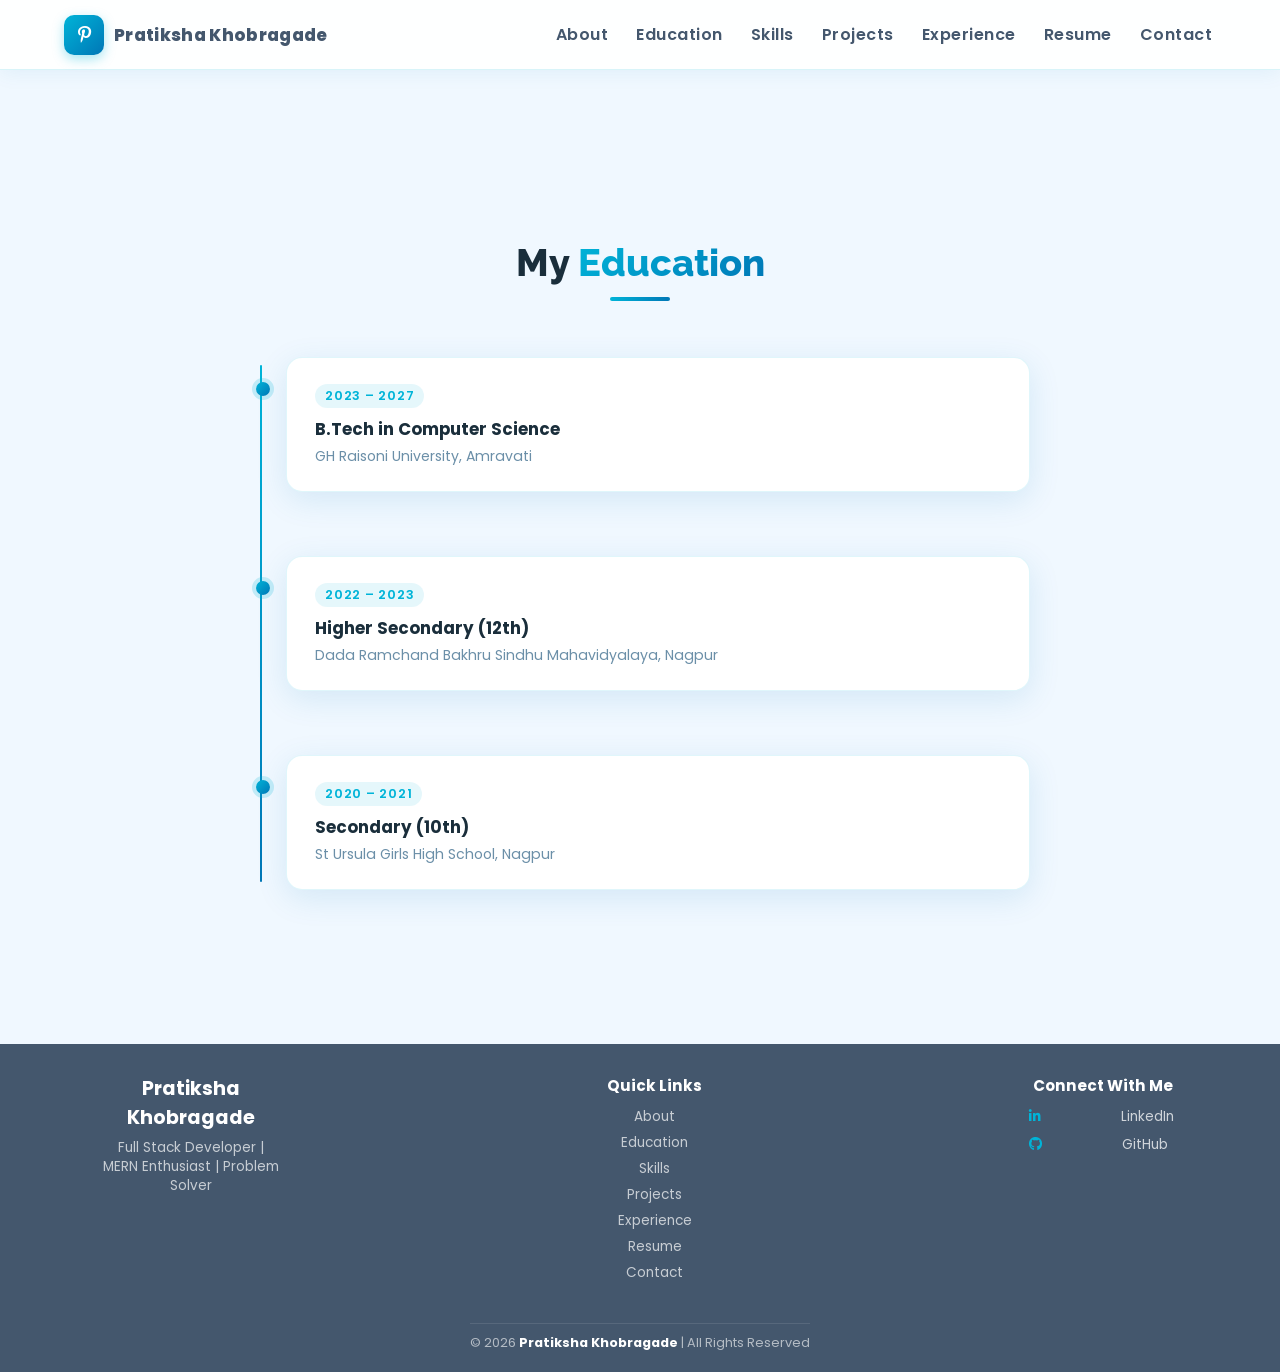
<file: education.html>
<!DOCTYPE html>
<html lang="en">

<head>
  <meta charset="UTF-8" />
  <meta name="viewport" content="width=device-width, initial-scale=1.0" />

  <title>Education | Pratiksha Khobragade</title>

  <!-- CSS -->
  <link rel="stylesheet" href="style.css" />

  <!-- Font Awesome -->
  <link rel="stylesheet"
    href="https://cdnjs.cloudflare.com/ajax/libs/font-awesome/6.5.0/css/all.min.css" />

  <!-- Google Fonts -->
  <link href="https://fonts.googleapis.com/css2?family=Poppins:wght@300;400;500;600;700;800&family=Raleway:wght@700;800&display=swap"
    rel="stylesheet" />
</head>

<body>

  <!-- ========== NAVBAR ========== -->
  <nav class="navbar" id="navbar">

    <div class="nav-brand">
      <span class="nav-logo">
        <i class="fa-brands fa-pinterest-p"></i>
      </span>
      <span class="nav-name">Pratiksha Khobragade</span>
    </div>

    <ul class="nav-links" id="navLinks">

      <li><a href="index.html" class="nav-link">About</a></li>
      <li><a href="education.html" class="nav-link active">Education</a></li>
      <li><a href="skills.html" class="nav-link">Skills</a></li>
      <li><a href="projects.html" class="nav-link">Projects</a></li>
      <li><a href="experience.html" class="nav-link">Experience</a></li>
      <li><a href="resume.html" class="nav-link" download>Resume</a></li>
      <li><a href="contact.html" class="nav-link">Contact</a></li>

    </ul>

    <div class="hamburger" id="hamburger">
      <span></span><span></span><span></span>
    </div>

  </nav>

  <!-- ========== EDUCATION ========== -->
  <section class="section section-alt" id="education">

    <div class="section-header">
      <h2>My <span class="highlight">Education</span></h2>
      <div class="underline-bar"></div>
    </div>

    <div class="timeline">

      <div class="timeline-item fade-in">
        <div class="timeline-dot"></div>
        <div class="timeline-card">
          <span class="timeline-year">2023 – 2027</span>
          <h3>B.Tech in Computer Science</h3>
          <p>GH Raisoni University, Amravati</p>
        </div>
      </div>

      <div class="timeline-item fade-in">
        <div class="timeline-dot"></div>
        <div class="timeline-card">
          <span class="timeline-year">2022 – 2023</span>
          <h3>Higher Secondary (12th)</h3>
          <p>Dada Ramchand Bakhru Sindhu Mahavidyalaya, Nagpur</p>
        </div>
      </div>

      <div class="timeline-item fade-in">
        <div class="timeline-dot"></div>
        <div class="timeline-card">
          <span class="timeline-year">2020 – 2021</span>
          <h3>Secondary (10th)</h3>
          <p>St Ursula Girls High School, Nagpur</p>
        </div>
      </div>

    </div>

  </section>

  <!-- ========== FOOTER ========== -->
<footer class="footer">

  <div class="footer-container">

    <!-- Brand -->
    <div class="footer-brand">
      <h3>Pratiksha <span>Khobragade</span></h3>
      <p>Full Stack Developer | MERN Enthusiast | Problem Solver</p>
    </div>

    <!-- Navigation Links -->
    <div class="footer-links-section">
      <h4>Quick Links</h4>
      <a href="index.html">About</a>
      <a href="education.html">Education</a>
      <a href="skills.html">Skills</a>
      <a href="projects.html">Projects</a>
      <a href="experience.html">Experience</a>
      <a href="resume.html">Resume</a>
      <a href="contact.html">Contact</a>
    </div>

    <!-- Social Links -->
    <div class="footer-social">
      <h4>Connect With Me</h4>

      <a href="https://www.linkedin.com/in/pratiksha-khobragade-9041bb303"
         target="_blank">
        <i class="fa-brands fa-linkedin-in"></i> LinkedIn
      </a>

      <a href="https://github.com/pratiksha-khobragade"
         target="_blank">
        <i class="fa-brands fa-github"></i> GitHub
      </a>
    </div>

  </div>

  <!-- Bottom Bar -->
  <div class="footer-bottom">
    <p>
      © 2026 <strong>Pratiksha Khobragade</strong> | All Rights Reserved
    </p>
  </div>

</footer>

  <!-- JS -->
  <script src="script.js"></script>

</body>
</html>
</file>
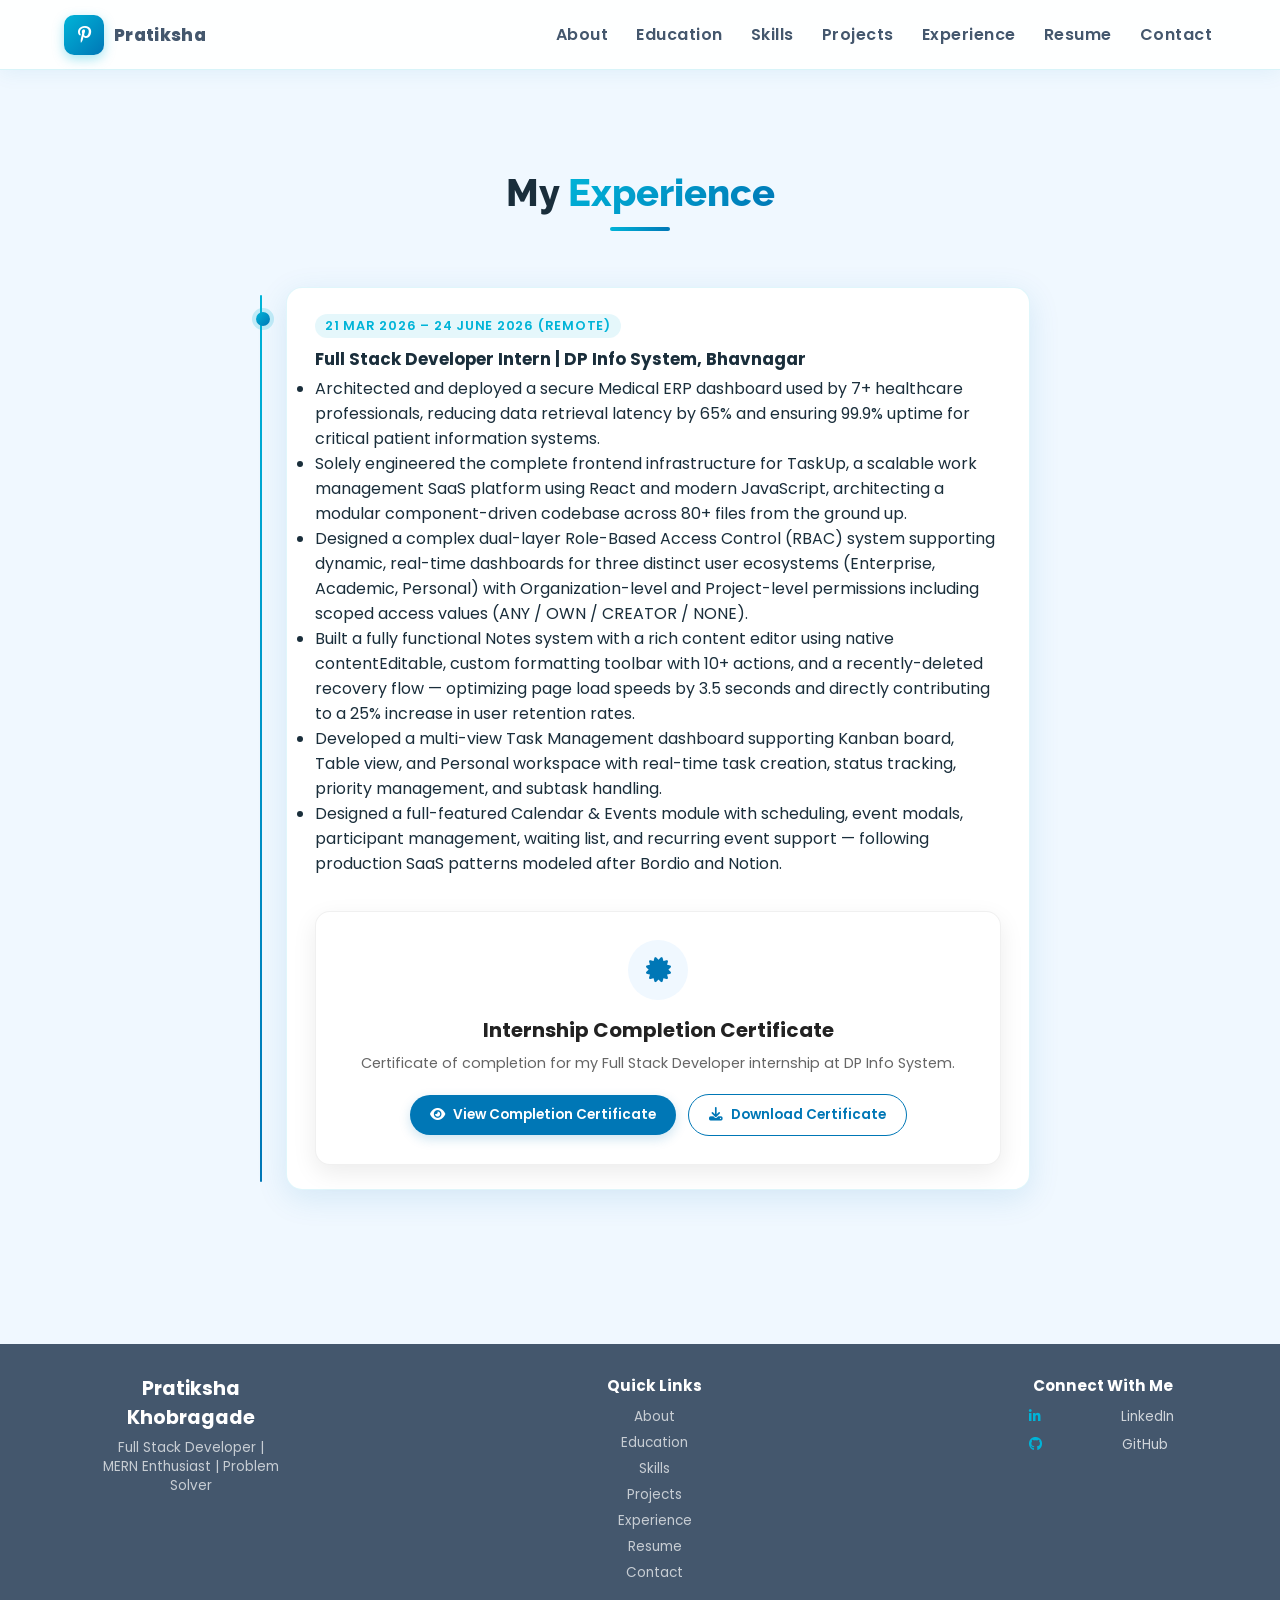
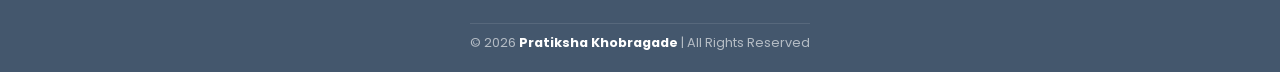
<file: experience.html>
<!DOCTYPE html>
<html lang="en">

<head>
  <meta charset="UTF-8">
  <meta name="viewport" content="width=device-width, initial-scale=1.0">

  <title>Experience | Pratiksha Khobragade</title>

  <link rel="stylesheet" href="style.css">

  <!-- Font Awesome -->
  <link
    rel="stylesheet"
    href="https://cdnjs.cloudflare.com/ajax/libs/font-awesome/6.5.0/css/all.min.css"
  >

  <!-- Google Fonts -->
  <link
    href="https://fonts.googleapis.com/css2?family=Poppins:wght@300;400;500;600;700;800&family=Raleway:wght@700;800&display=swap"
    rel="stylesheet"
  >

  <!-- Experience Page Specific Styling -->
  <style>

    /* ================= CERTIFICATE SECTION ================= */

    .certificate-section {
      margin-top: 35px;
      display: flex;
      justify-content: center;
    }

    .certificate-card {
      width: 100%;
      max-width: 700px;
      padding: 28px 30px;
      background: #ffffff;
      border-radius: 15px;
      text-align: center;
      box-shadow: 0 8px 25px rgba(0, 0, 0, 0.08);
      border: 1px solid rgba(0, 0, 0, 0.06);
      transition: all 0.3s ease;
    }

    .certificate-card:hover {
      transform: translateY(-4px);
      box-shadow: 0 12px 30px rgba(0, 0, 0, 0.12);
    }

    .certificate-icon {
      width: 60px;
      height: 60px;
      margin: 0 auto 15px;

      display: flex;
      align-items: center;
      justify-content: center;

      border-radius: 50%;

      background: #f0f8ff;
      color: #0077b6;

      font-size: 25px;
    }

    .certificate-card h3 {
      margin-bottom: 8px;
      font-size: 1.25rem;
      color: #222;
    }

    .certificate-card p {
      margin-bottom: 20px;
      color: #666;
      font-size: 0.9rem;
    }

    .certificate-buttons {
      display: flex;
      justify-content: center;
      align-items: center;
      gap: 12px;
      flex-wrap: wrap;
    }

    .certificate-btn {
      display: inline-flex;
      align-items: center;
      justify-content: center;
      gap: 8px;

      padding: 10px 20px;

      border-radius: 25px;

      background: #0077b6;
      color: #ffffff;

      text-decoration: none;

      font-family: "Poppins", sans-serif;
      font-size: 0.85rem;
      font-weight: 600;

      transition: all 0.3s ease;

      box-shadow: 0 4px 12px rgba(0, 119, 182, 0.2);
    }

    .certificate-btn:hover {
      background: #005f8f;
      transform: translateY(-2px);
      box-shadow: 0 7px 18px rgba(0, 119, 182, 0.3);
    }

    .certificate-btn.secondary {
      background: #ffffff;
      color: #0077b6;
      border: 1px solid #0077b6;
      box-shadow: none;
    }

    .certificate-btn.secondary:hover {
      background: #0077b6;
      color: #ffffff;
      box-shadow: 0 7px 18px rgba(0, 119, 182, 0.2);
    }

    /* Mobile */
    @media (max-width: 600px) {

      .certificate-card {
        padding: 24px 18px;
      }

      .certificate-buttons {
        flex-direction: column;
      }

      .certificate-btn {
        width: 100%;
        max-width: 230px;
      }

    }

  </style>

</head>


<body>


  <!-- ================= NAVBAR ================= -->

  <nav class="navbar" id="navbar">

    <div class="nav-brand">

      <span class="nav-logo">
        <i class="fa-brands fa-pinterest-p"></i>
      </span>

      <span class="nav-name">
        Pratiksha
      </span>

    </div>


    <ul class="nav-links" id="navLinks">

      <li>
        <a href="index.html" class="nav-link">
          About
        </a>
      </li>

      <li>
        <a href="education.html" class="nav-link">
          Education
        </a>
      </li>

      <li>
        <a href="skills.html" class="nav-link">
          Skills
        </a>
      </li>

      <li>
        <a href="projects.html" class="nav-link">
          Projects
        </a>
      </li>

      <li>
        <a href="experience.html" class="nav-link active">
          Experience
        </a>
      </li>

      <li>
        <a href="resume.html" class="nav-link">
          Resume
        </a>
      </li>

      <li>
        <a href="contact.html" class="nav-link">
          Contact
        </a>
      </li>

    </ul>


    <div class="hamburger" id="hamburger">

      <span></span>
      <span></span>
      <span></span>

    </div>

  </nav>



  <!-- ================= EXPERIENCE SECTION ================= -->

  <section class="section section-alt" id="experience">


    <div class="section-header">

      <h2>
        My <span class="highlight">Experience</span>
      </h2>

      <div class="underline-bar"></div>

    </div>


    <div class="timeline">


      <!-- ================= EXPERIENCE 1 ================= -->

      <div class="timeline-item fade-in">

        <div class="timeline-dot"></div>


        <div class="timeline-card">


          <span class="timeline-year">
            21 Mar 2026 – 24 June 2026 (Remote)
          </span>


          <h3>
            Full Stack Developer Intern | DP Info System, Bhavnagar
          </h3>


          <ul>

            <li>
              Architected and deployed a secure Medical ERP dashboard used by
              7+ healthcare professionals, reducing data retrieval latency by
              65% and ensuring 99.9% uptime for critical patient information systems.
            </li>

            <li>
              Solely engineered the complete frontend infrastructure for TaskUp,
              a scalable work management SaaS platform using React and modern
              JavaScript, architecting a modular component-driven codebase across
              80+ files from the ground up.
            </li>

            <li>
              Designed a complex dual-layer Role-Based Access Control (RBAC)
              system supporting dynamic, real-time dashboards for three distinct
              user ecosystems (Enterprise, Academic, Personal) with
              Organization-level and Project-level permissions including scoped
              access values (ANY / OWN / CREATOR / NONE).
            </li>

            <li>
              Built a fully functional Notes system with a rich content editor
              using native contentEditable, custom formatting toolbar with 10+
              actions, and a recently-deleted recovery flow — optimizing page
              load speeds by 3.5 seconds and directly contributing to a 25%
              increase in user retention rates.
            </li>

            <li>
              Developed a multi-view Task Management dashboard supporting Kanban
              board, Table view, and Personal workspace with real-time task
              creation, status tracking, priority management, and subtask handling.
            </li>

            <li>
              Designed a full-featured Calendar & Events module with scheduling,
              event modals, participant management, waiting list, and recurring
              event support — following production SaaS patterns modeled after
              Bordio and Notion.
            </li>

          </ul>


          <!-- ================= CERTIFICATE ================= -->

          <div class="certificate-section">

            <div class="certificate-card">

              <div class="certificate-icon">
                <i class="fa-solid fa-certificate"></i>
              </div>

              <h3>
                Internship Completion Certificate
              </h3>

              <p>
                Certificate of completion for my Full Stack Developer
                internship at DP Info System.
              </p>


              <div class="certificate-buttons">

                <!-- View Certificate -->
                <a
                  href="INTERNSHIP%20COMPLETION%20CERTIFICATE.pdf"
                  target="_blank"
                  rel="noopener noreferrer"
                  class="certificate-btn"
                >
                  <i class="fa-solid fa-eye"></i>
                  View Completion Certificate
                </a>


                <!-- Download Certificate -->
                <a
                  href="INTERNSHIP%20COMPLETION%20CERTIFICATE.pdf"
                  download="Pratiksha-Khobragade-Internship-Completion-Certificate.pdf"
                  class="certificate-btn secondary"
                >
                  <i class="fa-solid fa-download"></i>
                  Download Certificate
                </a>

              </div>

            </div>

          </div>


        </div>

      </div>


    </div>

  </section>



  <!-- ================= FOOTER ================= -->

  <footer class="footer">


    <div class="footer-container">


      <!-- Brand -->
      <div class="footer-brand">

        <h3>
          Pratiksha <span>Khobragade</span>
        </h3>

        <p>
          Full Stack Developer | MERN Enthusiast | Problem Solver
        </p>

      </div>


      <!-- Navigation Links -->
      <div class="footer-links-section">

        <h4>
          Quick Links
        </h4>

        <a href="index.html">
          About
        </a>

        <a href="education.html">
          Education
        </a>

        <a href="skills.html">
          Skills
        </a>

        <a href="projects.html">
          Projects
        </a>

        <a href="experience.html">
          Experience
        </a>

        <a href="resume.html">
          Resume
        </a>

        <a href="contact.html">
          Contact
        </a>

      </div>


      <!-- Social Links -->
      <div class="footer-social">

        <h4>
          Connect With Me
        </h4>


        <a
          href="https://www.linkedin.com/in/pratiksha-khobragade-9041bb303"
          target="_blank"
          rel="noopener noreferrer"
        >

          <i class="fa-brands fa-linkedin-in"></i>
          LinkedIn

        </a>


        <a
          href="https://github.com/pratiksha-khobragade"
          target="_blank"
          rel="noopener noreferrer"
        >

          <i class="fa-brands fa-github"></i>
          GitHub

        </a>

      </div>


    </div>


    <!-- Bottom Bar -->
    <div class="footer-bottom">

      <p>
        © 2026
        <strong>Pratiksha Khobragade</strong>
        | All Rights Reserved
      </p>

    </div>


  </footer>



  <!-- ================= JAVASCRIPT ================= -->

  <script src="script.js"></script>


  <!-- Active Navigation -->
  <script>

    document.addEventListener("DOMContentLoaded", () => {

      const navLinks = document.querySelectorAll(".nav-link");

      navLinks.forEach(link => {

        if (link.getAttribute("href") === "experience.html") {
          link.classList.add("active");
        }

      });

    });

  </script>


</body>

</html>
</file>
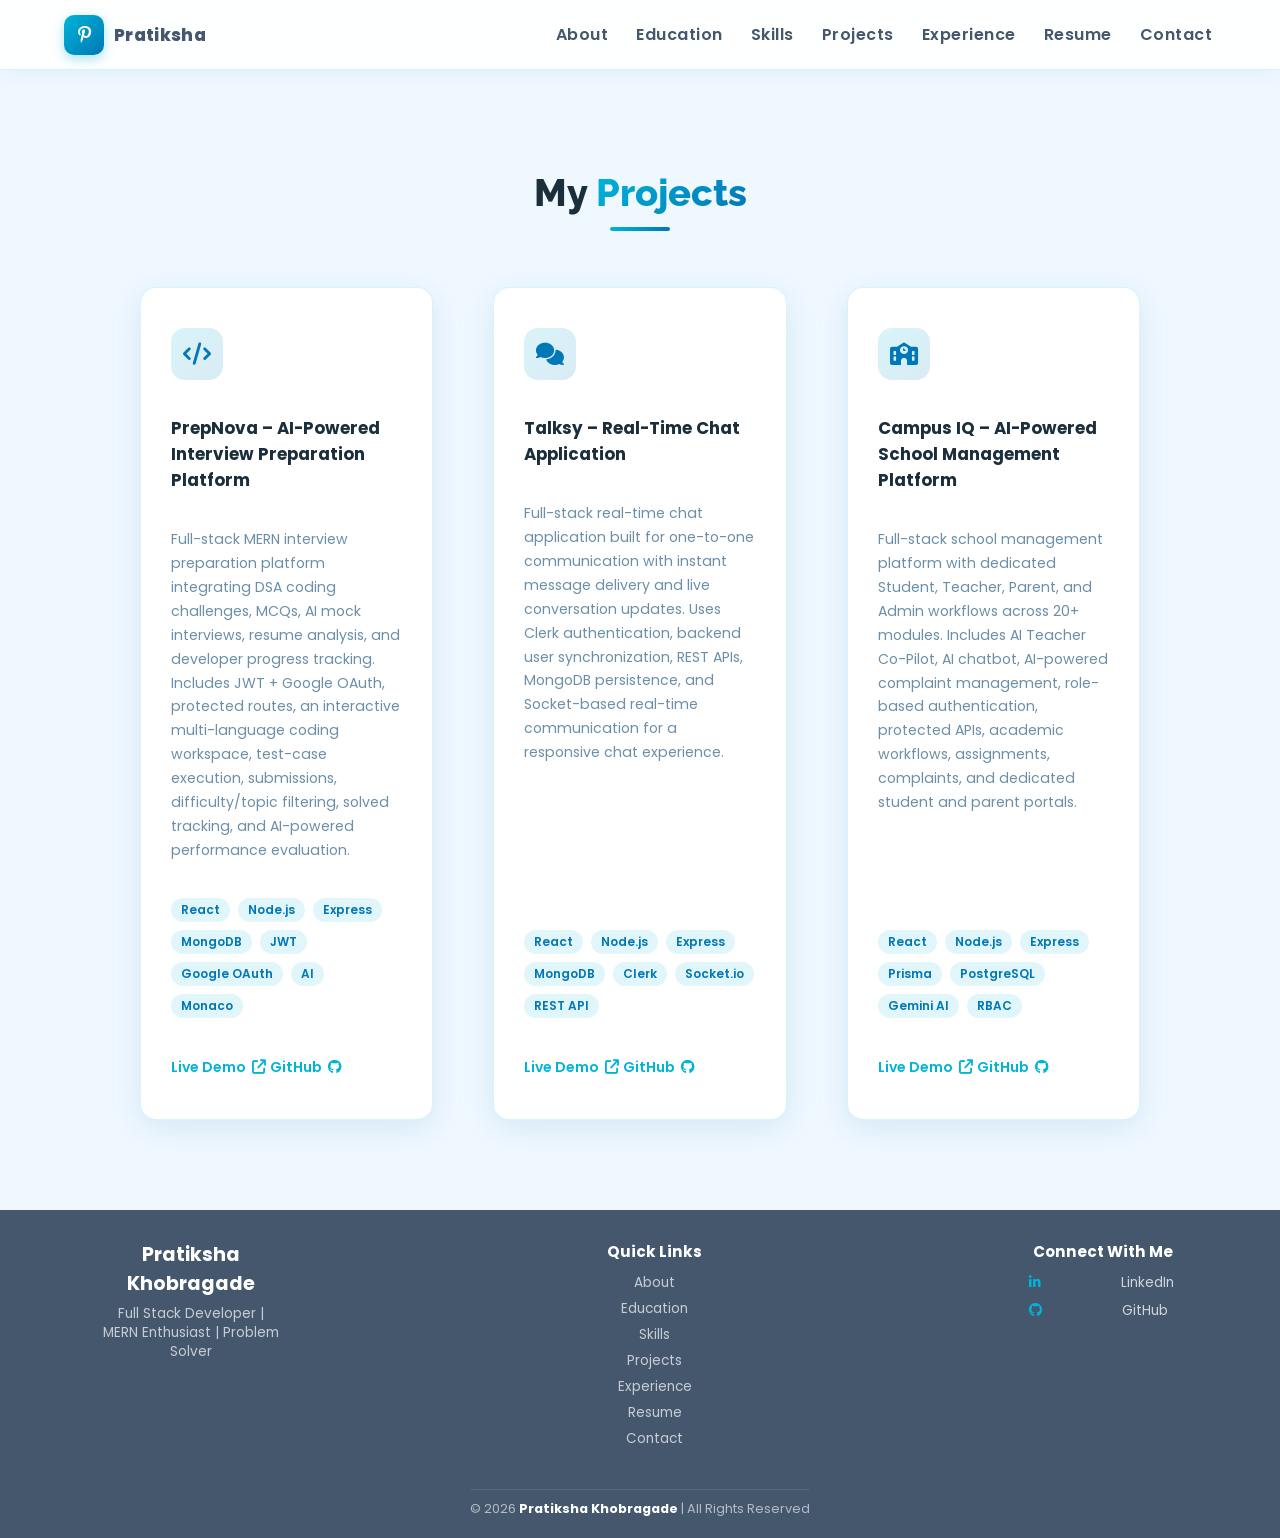
<file: projects.html>
<!DOCTYPE html>
<html lang="en">
<head>
  <meta charset="UTF-8" />
  <meta name="viewport" content="width=device-width, initial-scale=1.0" />

  <title>Projects | Pratiksha Khobragade</title>

  <!-- CSS -->
  <link rel="stylesheet" href="style.css" />

  <!-- Font Awesome -->
  <link
    rel="stylesheet"
    href="https://cdnjs.cloudflare.com/ajax/libs/font-awesome/6.5.0/css/all.min.css"
  />

  <!-- Google Fonts -->
  <link
    href="https://fonts.googleapis.com/css2?family=Poppins:wght@300;400;500;600;700;800&family=Raleway:wght@700;800&display=swap"
    rel="stylesheet"
  />
</head>

<body>

  <!-- ==================== NAVBAR ==================== -->
  <nav class="navbar" id="navbar">

    <div class="nav-brand">
      <span class="nav-logo">
        <i class="fa-brands fa-pinterest-p"></i>
      </span>

      <span class="nav-name">Pratiksha</span>
    </div>

    <ul class="nav-links" id="navLinks">

      <li>
        <a href="index.html" class="nav-link">About</a>
      </li>

      <li>
        <a href="education.html" class="nav-link">Education</a>
      </li>

      <li>
        <a href="skills.html" class="nav-link">Skills</a>
      </li>

      <li>
        <a href="projects.html" class="nav-link active">Projects</a>
      </li>

      <li>
        <a href="experience.html" class="nav-link">Experience</a>
      </li>

      <li>
        <a href="resume.html" class="nav-link">Resume</a>
      </li>

      <li>
        <a href="contact.html" class="nav-link">Contact</a>
      </li>

    </ul>

    <div class="hamburger" id="hamburger">
      <span></span>
      <span></span>
      <span></span>
    </div>

  </nav>


  <!-- ==================== PROJECTS ==================== -->
  <section class="section section-alt" id="projects">

    <div class="section-header">

      <h2>
        My <span class="highlight">Projects</span>
      </h2>

      <div class="underline-bar"></div>

    </div>


    <div class="projects-grid">


      <!-- ==================== PREPNOVA ==================== -->
      <div class="project-card fade-in">

        <div class="project-icon">
          <i class="fa-solid fa-code"></i>
        </div>

        <h3>PrepNova – AI-Powered Interview Preparation Platform</h3>

        <p>
          Full-stack MERN interview preparation platform integrating DSA
          coding challenges, MCQs, AI mock interviews, resume analysis,
          and developer progress tracking. Includes JWT + Google OAuth,
          protected routes, an interactive multi-language coding workspace,
          test-case execution, submissions, difficulty/topic filtering,
          solved tracking, and AI-powered performance evaluation.
        </p>

        <div class="project-tags">
          <span>React</span>
          <span>Node.js</span>
          <span>Express</span>
          <span>MongoDB</span>
          <span>JWT</span>
          <span>Google OAuth</span>
          <span>AI</span>
          <span>Monaco</span>
        </div>

        <div class="project-actions">

          <a
            href="https://prepnova-cis4.onrender.com"
            class="project-link"
            target="_blank"
            rel="noopener noreferrer"
          >
            Live Demo
            <i class="fa-solid fa-arrow-up-right-from-square"></i>
          </a>

          <a
            href="https://github.com/pratiksha-khobragade/PrepNova"
            class="project-link"
            target="_blank"
            rel="noopener noreferrer"
          >
            GitHub
            <i class="fa-brands fa-github"></i>
          </a>

        </div>

      </div>


      <!-- ==================== TALKsy ==================== -->
      <div class="project-card fade-in">

        <div class="project-icon">
          <i class="fa-solid fa-comments"></i>
        </div>

        <h3>Talksy – Real-Time Chat Application</h3>

        <p>
          Full-stack real-time chat application built for one-to-one
          communication with instant message delivery and live conversation
          updates. Uses Clerk authentication, backend user synchronization,
          REST APIs, MongoDB persistence, and Socket-based real-time
          communication for a responsive chat experience.
        </p>

        <div class="project-tags">
          <span>React</span>
          <span>Node.js</span>
          <span>Express</span>
          <span>MongoDB</span>
          <span>Clerk</span>
          <span>Socket.io</span>
          <span>REST API</span>
        </div>

        <div class="project-actions">

          <a
            href="https://talksy-ctkd.onrender.com"
            class="project-link"
            target="_blank"
            rel="noopener noreferrer"
          >
            Live Demo
            <i class="fa-solid fa-arrow-up-right-from-square"></i>
          </a>

          <a
            href="https://github.com/pratiksha-khobragade/Talksy"
            class="project-link"
            target="_blank"
            rel="noopener noreferrer"
          >
            GitHub
            <i class="fa-brands fa-github"></i>
          </a>

        </div>

      </div>


      <!-- ==================== CAMPUS IQ ==================== -->
      <div class="project-card fade-in">

        <div class="project-icon">
          <i class="fa-solid fa-school"></i>
        </div>

        <h3>Campus IQ – AI-Powered School Management Platform</h3>

        <p>
          Full-stack school management platform with dedicated Student,
          Teacher, Parent, and Admin workflows across 20+ modules. Includes
          AI Teacher Co-Pilot, AI chatbot, AI-powered complaint management,
          role-based authentication, protected APIs, academic workflows,
          assignments, complaints, and dedicated student and parent portals.
        </p>

        <div class="project-tags">
          <span>React</span>
          <span>Node.js</span>
          <span>Express</span>
          <span>Prisma</span>
          <span>PostgreSQL</span>
          <span>Gemini AI</span>
          <span>RBAC</span>
        </div>

        <div class="project-actions">

          <a
            href="https://campus-iq-kabt.onrender.com/"
            class="project-link"
            target="_blank"
            rel="noopener noreferrer"
          >
            Live Demo
            <i class="fa-solid fa-arrow-up-right-from-square"></i>
          </a>

          <a
            href="https://github.com/pratiksha-khobragade/Campus-IQ"
            class="project-link"
            target="_blank"
            rel="noopener noreferrer"
          >
            GitHub
            <i class="fa-brands fa-github"></i>
          </a>

        </div>

      </div>


    </div>

  </section>


  <!-- ==================== JAVASCRIPT ==================== -->
  <script src="script.js"></script>


  <!-- Navbar active fix -->
  <script>

    const navLinks = document.querySelectorAll(".nav-link");

    navLinks.forEach(link => {

      if (link.getAttribute("href") === "projects.html") {
        link.classList.add("active");
      }

    });

  </script>


  <!-- ==================== FOOTER ==================== -->
  <footer class="footer">

    <div class="footer-container">


      <!-- Brand -->
      <div class="footer-brand">

        <h3>
          Pratiksha <span>Khobragade</span>
        </h3>

        <p>
          Full Stack Developer | MERN Enthusiast | Problem Solver
        </p>

      </div>


      <!-- Navigation Links -->
      <div class="footer-links-section">

        <h4>Quick Links</h4>

        <a href="index.html">About</a>
        <a href="education.html">Education</a>
        <a href="skills.html">Skills</a>
        <a href="projects.html">Projects</a>
        <a href="experience.html">Experience</a>
        <a href="resume.html">Resume</a>
        <a href="contact.html">Contact</a>

      </div>


      <!-- Social Links -->
      <div class="footer-social">

        <h4>Connect With Me</h4>

        <a
          href="https://www.linkedin.com/in/pratiksha-khobragade-9041bb303"
          target="_blank"
          rel="noopener noreferrer"
        >
          <i class="fa-brands fa-linkedin-in"></i>
          LinkedIn
        </a>

        <a
          href="https://github.com/pratiksha-khobragade"
          target="_blank"
          rel="noopener noreferrer"
        >
          <i class="fa-brands fa-github"></i>
          GitHub
        </a>

      </div>

    </div>


    <!-- Bottom Bar -->
    <div class="footer-bottom">

      <p>
        © 2026 <strong>Pratiksha Khobragade</strong> | All Rights Reserved
      </p>

    </div>

  </footer>

</body>
</html>
</file>
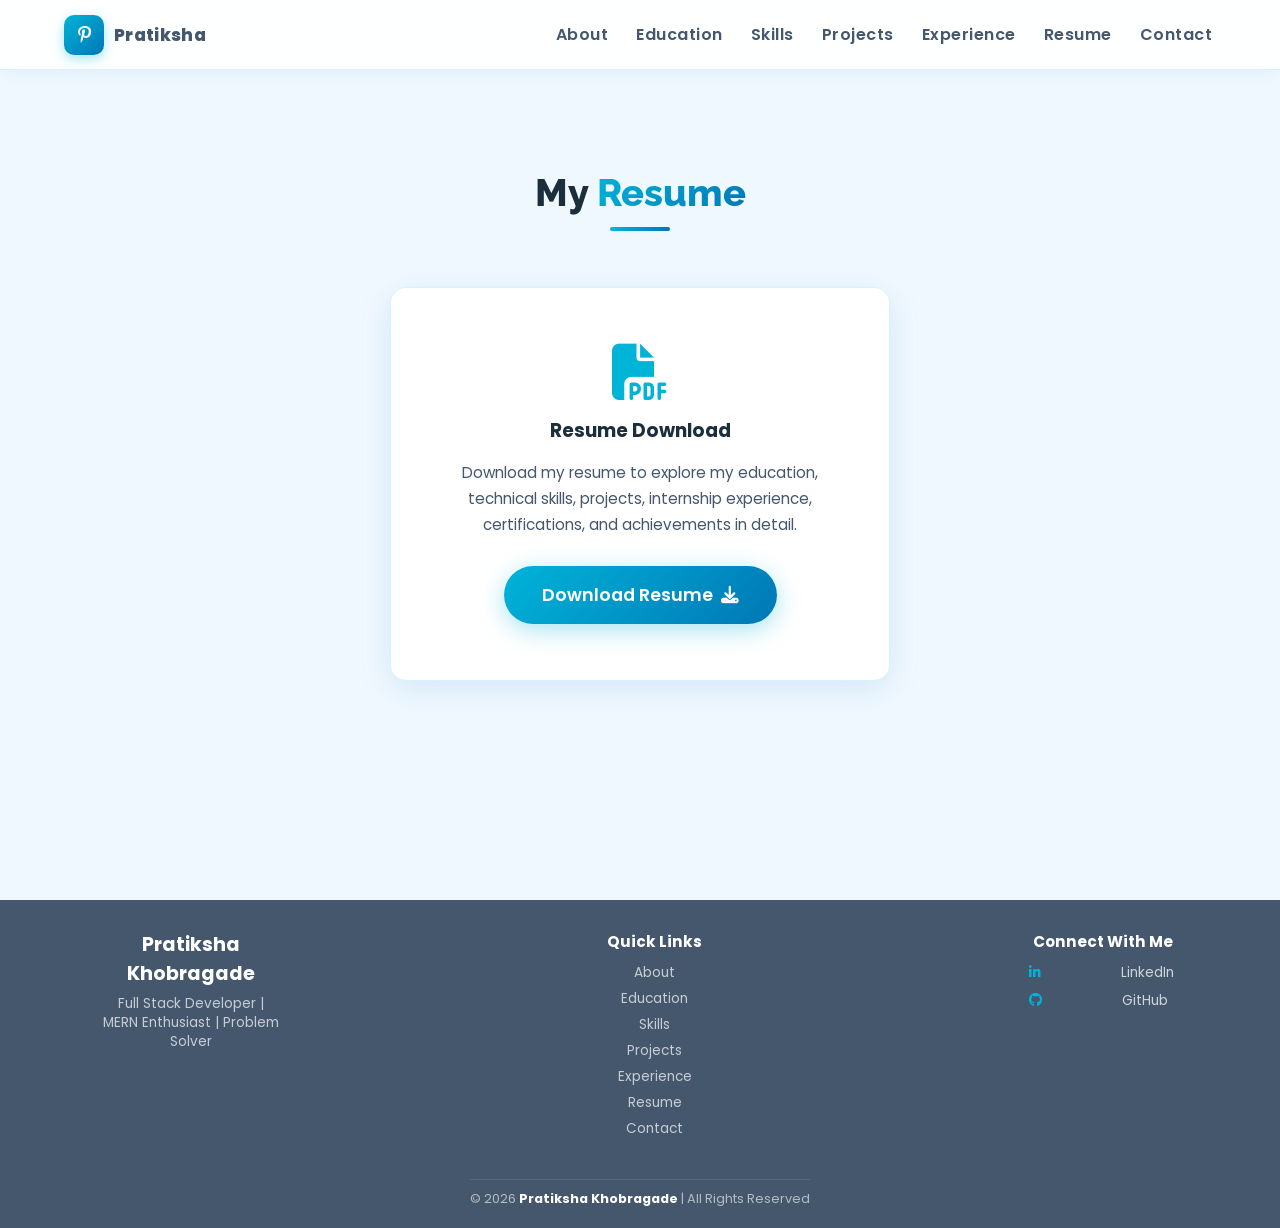
<file: resume.html>
<!DOCTYPE html>
<html lang="en">
<head>
  <meta charset="UTF-8">
  <meta name="viewport" content="width=device-width, initial-scale=1.0">

  <title>Resume | Pratiksha Khobragade</title>

  <link rel="stylesheet" href="style.css">

  <!-- Font Awesome -->
  <link rel="stylesheet"
    href="https://cdnjs.cloudflare.com/ajax/libs/font-awesome/6.5.0/css/all.min.css">

  <!-- Google Fonts -->
  <link href="https://fonts.googleapis.com/css2?family=Poppins:wght@300;400;500;600;700;800&family=Raleway:wght@700;800&display=swap"
    rel="stylesheet">
</head>

<body>

  <!-- ================= NAVBAR ================= -->
  <nav class="navbar" id="navbar">
    <div class="nav-brand">
      <span class="nav-logo">
        <i class="fa-brands fa-pinterest-p"></i>
      </span>
      <span class="nav-name">Pratiksha</span>
    </div>

    <ul class="nav-links" id="navLinks">
      <li><a href="index.html#about" class="nav-link">About</a></li>
      <li><a href="education.html" class="nav-link">Education</a></li>
      <li><a href="skills.html" class="nav-link">Skills</a></li>
      <li><a href="projects.html" class="nav-link">Projects</a></li>
      <li><a href="experience.html" class="nav-link">Experience</a></li>
      <li><a href="resume.html" class="nav-link active">Resume</a></li>
      <li><a href="contact.html" class="nav-link">Contact</a></li>
    </ul>

    <div class="hamburger" id="hamburger">
      <span></span>
      <span></span>
      <span></span>
    </div>
  </nav>

  <!-- ================= RESUME SECTION ================= -->
  <section class="section section-alt" id="resume">

    <div class="section-header">
      <h2>My <span class="highlight">Resume</span></h2>
      <div class="underline-bar"></div>
    </div>

    <div class="resume-box fade-in">

      <i class="fa-solid fa-file-pdf resume-icon"></i>

      <h3 style="margin-bottom:15px;color:var(--text-dark);">
        Resume Download
      </h3>

      <p>
        Download my resume to explore my education,
        technical skills, projects, internship experience,
        certifications, and achievements in detail.
      </p>

      <a href="resume.pdf" download class="btn-primary">
        Download Resume
        <i class="fa-solid fa-download"></i>
      </a>

    </div>

  </section>

  <!-- ========== FOOTER ========== -->
<footer class="footer">

  <div class="footer-container">

    <!-- Brand -->
    <div class="footer-brand">
      <h3>Pratiksha <span>Khobragade</span></h3>
      <p>Full Stack Developer | MERN Enthusiast | Problem Solver</p>
    </div>

    <!-- Navigation Links -->
    <div class="footer-links-section">
      <h4>Quick Links</h4>
      <a href="index.html">About</a>
      <a href="education.html">Education</a>
      <a href="skills.html">Skills</a>
      <a href="projects.html">Projects</a>
      <a href="experience.html">Experience</a>
      <a href="resume.html">Resume</a>
      <a href="contact.html">Contact</a>
    </div>

    <!-- Social Links -->
    <div class="footer-social">
      <h4>Connect With Me</h4>

      <a href="https://www.linkedin.com/in/pratiksha-khobragade-9041bb303"
         target="_blank">
        <i class="fa-brands fa-linkedin-in"></i> LinkedIn
      </a>

      <a href="https://github.com/pratiksha-khobragade"
         target="_blank">
        <i class="fa-brands fa-github"></i> GitHub
      </a>
    </div>

  </div>

  <!-- Bottom Bar -->
  <div class="footer-bottom">
    <p>
      © 2026 <strong>Pratiksha Khobragade</strong> | All Rights Reserved
    </p>
  </div>

</footer>

  <script src="script.js"></script>

</body>
</html>
</file>
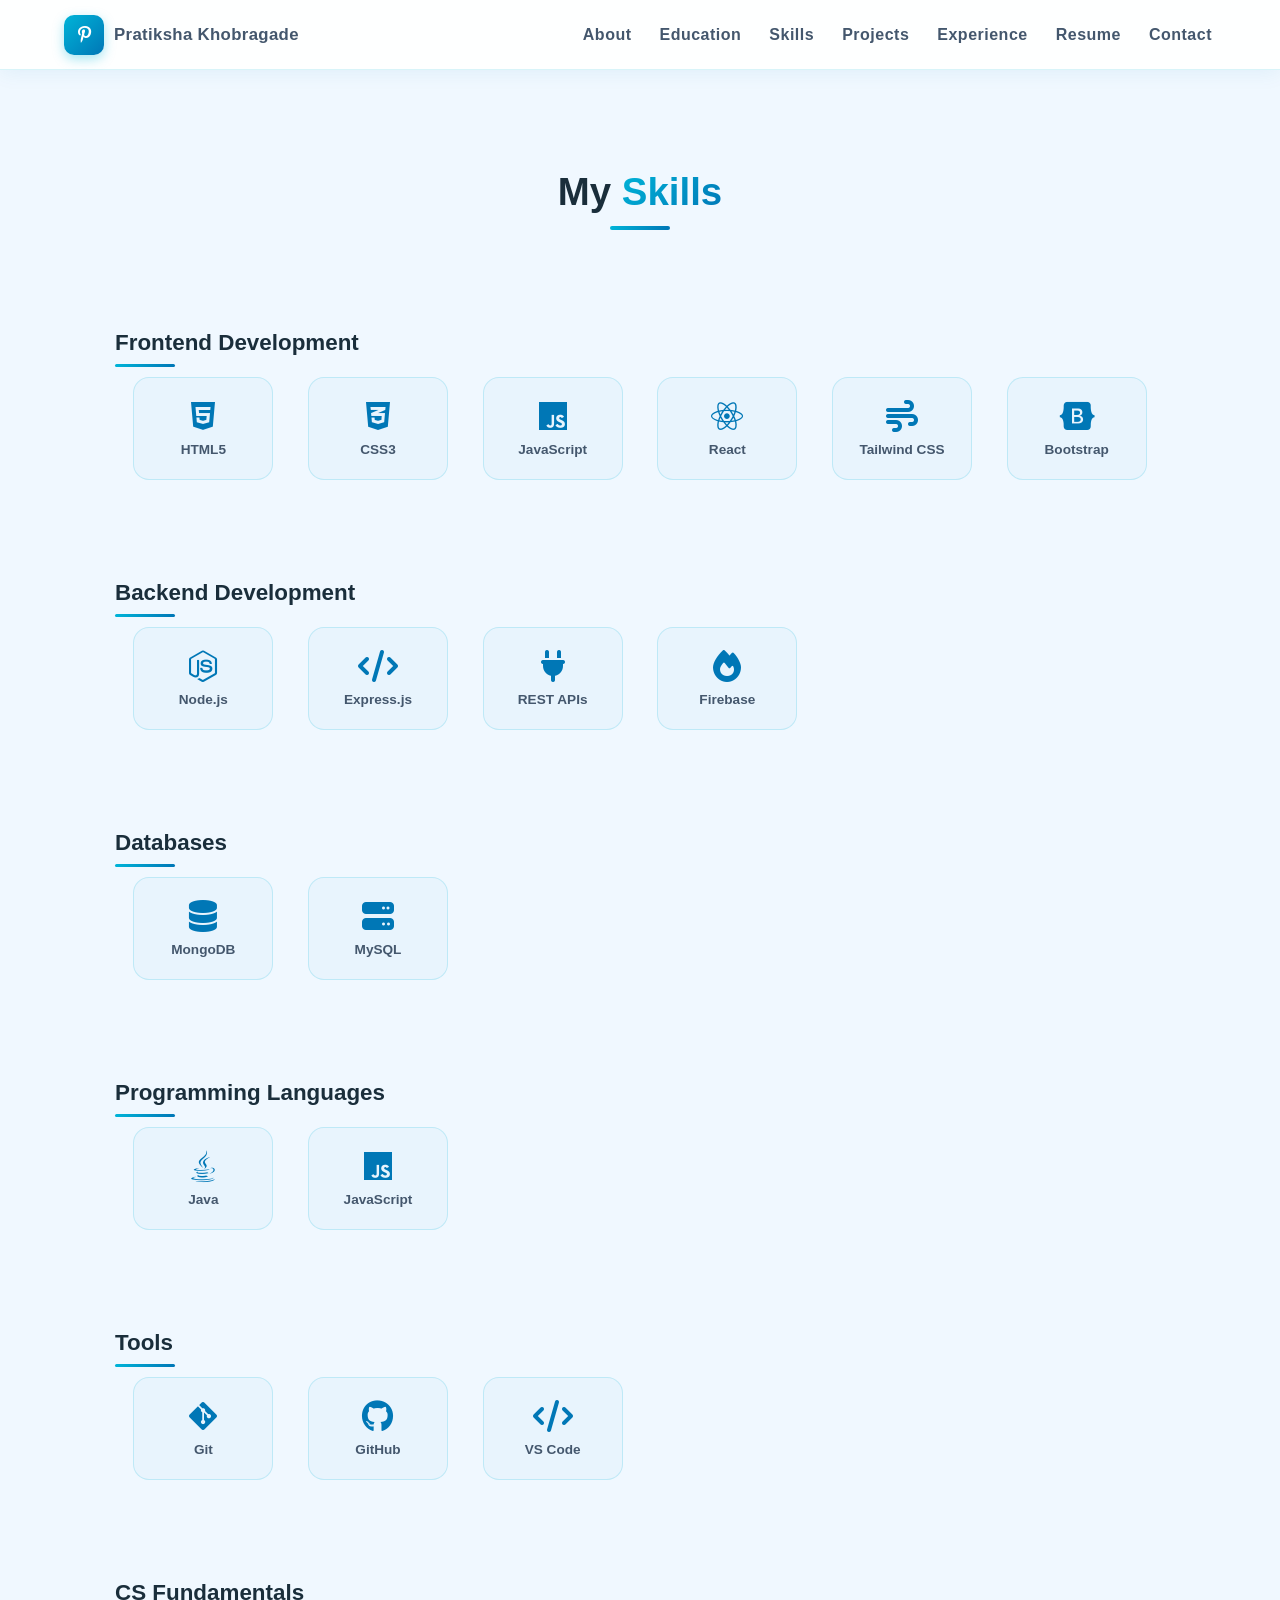
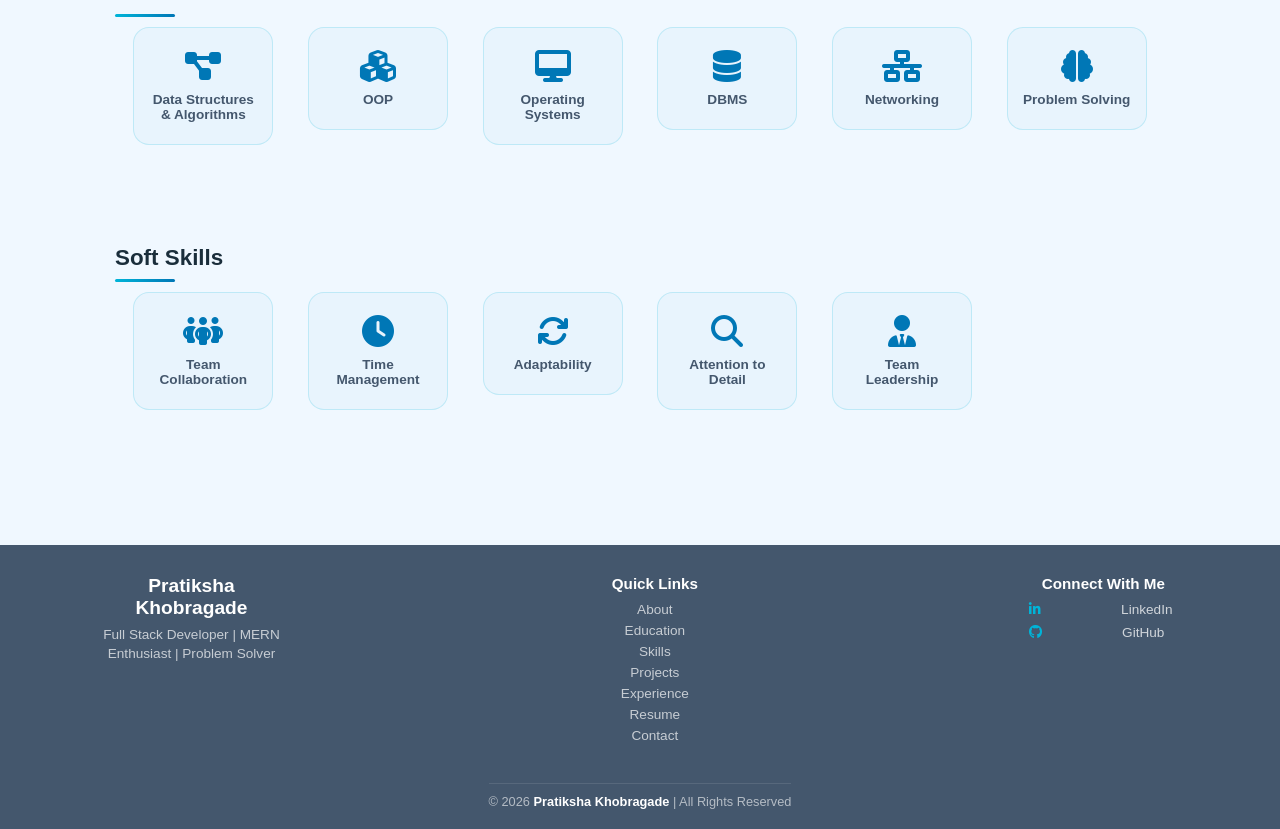
<file: skills.html>
<!DOCTYPE html>
<html lang="en">

<head>
  <meta charset="UTF-8" />
  <meta name="viewport" content="width=device-width, initial-scale=1.0" />

  <title>Skills | Pratiksha Khobragade</title>

  <link rel="stylesheet" href="style.css" />

  <!-- Font Awesome -->
  <link rel="stylesheet"
    href="https://cdnjs.cloudflare.com/ajax/libs/font-awesome/6.5.0/css/all.min.css" />
</head>

<body>

  <!-- ========== NAVBAR ========== -->
  <nav class="navbar" id="navbar">

    <div class="nav-brand">
      <span class="nav-logo">
        <i class="fa-brands fa-pinterest-p"></i>
      </span>
      <span class="nav-name">Pratiksha Khobragade</span>
    </div>

    <ul class="nav-links" id="navLinks">

      <li><a href="index.html" class="nav-link">About</a></li>
      <li><a href="education.html" class="nav-link">Education</a></li>
      <li><a href="skills.html" class="nav-link active">Skills</a></li>
      <li><a href="projects.html" class="nav-link">Projects</a></li>
      <li><a href="experience.html" class="nav-link">Experience</a></li>
      <li><a href="resume.html" class="nav-link" download>Resume</a></li>
      <li><a href="contact.html" class="nav-link">Contact</a></li>

    </ul>

    <div class="hamburger" id="hamburger">
      <span></span><span></span><span></span>
    </div>

  </nav>

  <!-- ========== SKILLS SECTION ========== -->
  <section class="section section-alt" id="skills">

    <div class="section-header">
      <h2>My <span class="highlight">Skills</span></h2>
      <div class="underline-bar"></div>
    </div>

    <!-- ================= FRONTEND ================= -->
    <h3 class="skill-category-title">Frontend Development</h3>
    <div class="skills-grid">

      <div class="skill-card fade-in"><i class="fa-brands fa-html5"></i><span>HTML5</span></div>
      <div class="skill-card fade-in"><i class="fa-brands fa-css3-alt"></i><span>CSS3</span></div>
      <div class="skill-card fade-in"><i class="fa-brands fa-js"></i><span>JavaScript</span></div>
      <div class="skill-card fade-in"><i class="fa-brands fa-react"></i><span>React</span></div>
      <div class="skill-card fade-in"><i class="fa-solid fa-wind"></i><span>Tailwind CSS</span></div>
      <div class="skill-card fade-in"><i class="fa-brands fa-bootstrap"></i><span>Bootstrap</span></div>

    </div>

    <!-- ================= BACKEND ================= -->
    <h3 class="skill-category-title">Backend Development</h3>
    <div class="skills-grid">

      <div class="skill-card fade-in"><i class="fa-brands fa-node-js"></i><span>Node.js</span></div>
      <div class="skill-card fade-in"><i class="fa-solid fa-code"></i><span>Express.js</span></div>
      <div class="skill-card fade-in"><i class="fa-solid fa-plug"></i><span>REST APIs</span></div>
      <div class="skill-card fade-in"><i class="fa-solid fa-fire"></i><span>Firebase</span></div>

    </div>

    <!-- ================= DATABASES ================= -->
    <h3 class="skill-category-title">Databases</h3>
    <div class="skills-grid">

      <div class="skill-card fade-in"><i class="fa-solid fa-database"></i><span>MongoDB</span></div>
      <div class="skill-card fade-in"><i class="fa-solid fa-server"></i><span>MySQL</span></div>

    </div>

    <!-- ================= PROGRAMMING ================= -->
    <h3 class="skill-category-title">Programming Languages</h3>
    <div class="skills-grid">

      <div class="skill-card fade-in"><i class="fa-brands fa-java"></i><span>Java</span></div>
      <div class="skill-card fade-in"><i class="fa-brands fa-js"></i><span>JavaScript</span></div>

    </div>

    <!-- ================= TOOLS ================= -->
    <h3 class="skill-category-title">Tools</h3>
    <div class="skills-grid">

      <div class="skill-card fade-in"><i class="fa-brands fa-git-alt"></i><span>Git</span></div>
      <div class="skill-card fade-in"><i class="fa-brands fa-github"></i><span>GitHub</span></div>
      <div class="skill-card fade-in"><i class="fa-solid fa-code"></i><span>VS Code</span></div>

    </div>

    <!-- ================= CS FUNDAMENTALS ================= -->
    <h3 class="skill-category-title">CS Fundamentals</h3>
    <div class="skills-grid">

      <div class="skill-card fade-in"><i class="fa-solid fa-diagram-project"></i><span>Data Structures & Algorithms</span></div>
      <div class="skill-card fade-in"><i class="fa-solid fa-cubes"></i><span>OOP</span></div>
      <div class="skill-card fade-in"><i class="fa-solid fa-desktop"></i><span>Operating Systems</span></div>
      <div class="skill-card fade-in"><i class="fa-solid fa-database"></i><span>DBMS</span></div>
      <div class="skill-card fade-in"><i class="fa-solid fa-network-wired"></i><span>Networking</span></div>
      <div class="skill-card fade-in"><i class="fa-solid fa-brain"></i><span>Problem Solving</span></div>

    </div>

    <!-- ================= SOFT SKILLS ================= -->
    <h3 class="skill-category-title">Soft Skills</h3>
    <div class="skills-grid">

      <div class="skill-card fade-in"><i class="fa-solid fa-people-group"></i><span>Team Collaboration</span></div>
      <div class="skill-card fade-in"><i class="fa-solid fa-clock"></i><span>Time Management</span></div>
      <div class="skill-card fade-in"><i class="fa-solid fa-arrows-rotate"></i><span>Adaptability</span></div>
      <div class="skill-card fade-in"><i class="fa-solid fa-magnifying-glass"></i><span>Attention to Detail</span></div>
      <div class="skill-card fade-in"><i class="fa-solid fa-user-tie"></i><span>Team Leadership</span></div>

    </div>

  </section>

  <script src="script.js"></script>

  <!-- ========== FOOTER ========== -->
<footer class="footer">

  <div class="footer-container">

    <!-- Brand -->
    <div class="footer-brand">
      <h3>Pratiksha <span>Khobragade</span></h3>
      <p>Full Stack Developer | MERN Enthusiast | Problem Solver</p>
    </div>

    <!-- Navigation Links -->
    <div class="footer-links-section">
      <h4>Quick Links</h4>
      <a href="index.html">About</a>
      <a href="education.html">Education</a>
      <a href="skills.html">Skills</a>
      <a href="projects.html">Projects</a>
      <a href="experience.html">Experience</a>
      <a href="resume.html">Resume</a>
      <a href="contact.html">Contact</a>
    </div>

    <!-- Social Links -->
    <div class="footer-social">
      <h4>Connect With Me</h4>

      <a href="https://www.linkedin.com/in/pratiksha-khobragade-9041bb303"
         target="_blank">
        <i class="fa-brands fa-linkedin-in"></i> LinkedIn
      </a>

      <a href="https://github.com/pratiksha-khobragade"
         target="_blank">
        <i class="fa-brands fa-github"></i> GitHub
      </a>
    </div>

  </div>

  <!-- Bottom Bar -->
  <div class="footer-bottom">
    <p>
      © 2026 <strong>Pratiksha Khobragade</strong> | All Rights Reserved
    </p>
  </div>

</footer>

</body>

</html>
</file>
<file: style.css>
/* ===========================
   ROOT & RESET
=========================== */
*, *::before, *::after {
  margin: 0;
  padding: 0;
  box-sizing: border-box;
}

.section-alt {
  background: var(--light-bg);
  min-height: 100vh;
  width: 100%;
}

#education {
  padding-top: 160px;
}

:root {
  --white:      #ffffff;
  --cyan:       #00B4D8;
  --deep-blue:  #0077B6;
  --mint:       #DCECE9;
  --slate:      #44576D;
  --light-bg:   #f0f8ff;
  --card-bg:    #e8f4fd;
  --text-dark:  #1a2e3b;
  --text-mid:   #44576D;
  --text-light: #6b8fa8;
  --shadow:     0 8px 32px rgba(0, 119, 182, 0.12);
  --shadow-hover: 0 16px 48px rgba(0, 119, 182, 0.22);
  --radius:     16px;
  --nav-h:      70px;
}

html {
  scroll-behavior: smooth;
  font-size: 16px;
  height: 100%;
}

body {
  font-family: 'Poppins', sans-serif;
  background: var(--white);
  color: var(--text-dark);
  overflow-x: hidden;
   min-height: 100vh;
}

/* ===========================
   NAVBAR
=========================== */
.navbar {
  position: fixed;
  top: 0; left: 0; right: 0;
  height: var(--nav-h);
  background: rgba(255, 255, 255, 0.92);
  backdrop-filter: blur(12px);
  -webkit-backdrop-filter: blur(12px);
  display: flex;
  align-items: center;
  justify-content: space-between;
  padding: 0 5%;
  z-index: 1000;
  border-bottom: 1.5px solid rgba(0, 180, 216, 0.15);
  box-shadow: 0 2px 20px rgba(0, 119, 182, 0.08);
  transition: box-shadow 0.3s;
}

.navbar.scrolled {
  box-shadow: 0 4px 30px rgba(0, 119, 182, 0.15);
}

/* Brand */
.nav-brand {
  display: flex;
  align-items: center;
  gap: 10px;
  text-decoration: none;
}

.nav-logo {
  width: 40px;
  height: 40px;
  background: linear-gradient(135deg, var(--cyan), var(--deep-blue));
  border-radius: 10px;
  display: flex;
  align-items: center;
  justify-content: center;
  font-size: 1.1rem;
  color: var(--white);
  box-shadow: 0 4px 12px rgba(0, 180, 216, 0.35);
}

.nav-name {
   font-family:  'Poppins', sans-serif;
  font-size: 1.05rem;
  font-weight: 800;
  color: var(--slate);
  white-space: nowrap;
  letter-spacing: 0.02em;
}

/* Nav links */
.nav-links {
  list-style: none;
  display: flex;
  align-items: center;
  gap: 20px;
}

.nav-link {
  text-decoration: none;
  color: var(--text-mid);

  font-family:  'Poppins', sans-serif;
  font-size: 1rem;
  font-weight: 600;

  letter-spacing: 0.5px;

  padding: 6px 4px;
  position: relative;
  transition: color 0.3s;
}

/* Underline animation */
.nav-link::after {
  content: '';
  position: absolute;
  bottom: 0; left: 0;
  width: 0;
  height: 2px;
  background: linear-gradient(90deg, var(--cyan), var(--deep-blue));
  border-radius: 2px;
  transition: width 0.35s cubic-bezier(0.4, 0, 0.2, 1);
}

.nav-link:hover {
  color: var(--deep-blue);
}

.nav-link:hover::after,
.nav-link.active::after {
  width: 100%;
}

.nav-link.active {
  color: var(--deep-blue);
  font-weight: 600;
}

/* Hamburger */
.hamburger {
  display: none;
  flex-direction: column;
  gap: 5px;
  cursor: pointer;
  padding: 4px;
}

.hamburger span {
  display: block;
  width: 24px;
  height: 2.5px;
  background: var(--slate);
  border-radius: 4px;
  transition: all 0.3s;
}

/* ===========================
   HERO
=========================== */
.hero {
  min-height: 100vh;
  display: flex;
  align-items: center;
  justify-content: space-between;
  padding: calc(var(--nav-h) + 40px) 8% 60px;
  background: var(--white);
  position: relative;
  overflow: hidden;
  gap: 40px;
}

#dotsCanvas {
  position: absolute;
  inset: 0;
  width: 100%;
  height: 100%;
  pointer-events: none;
  opacity: 0.45;
}

.hero-left {
  flex: 1;
  max-width: 560px;
  position: relative;
  z-index: 2;
}

.hero-greeting {
  font-size: 2.2rem;
  font-weight: 600;
  color: var(--slate);
  margin-bottom: 8px;
  opacity: 0;
  animation: slideUp 0.7s ease forwards 0.3s;
}

.wave {
  display: inline-block;
  animation: waveHand 1.8s infinite;
  transform-origin: 70% 70%;
}

@keyframes waveHand {
  0%, 60%, 100% { transform: rotate(0deg); }
  10%, 30%      { transform: rotate(14deg); }
  20%           { transform: rotate(-8deg); }
  40%           { transform: rotate(10deg); }
  50%           { transform: rotate(-4deg); }
}

.hero-title {
  font-family: 'Raleway', sans-serif;
  font-size: clamp(3rem, 6vw, 5.5rem);
  font-weight: 800;
  color: var(--text-dark);
  line-height: 1.25;
  margin-bottom: 16px;
  opacity: 0;
  animation: slideUp 0.7s ease forwards 0.55s;
}

.highlight {
  background: linear-gradient(135deg, var(--cyan), var(--deep-blue));
  -webkit-background-clip: text;
  -webkit-text-fill-color: transparent;
  background-clip: text;
}

.hero-typewriter {
   font-size: 1.8rem;
  font-weight: 600;
  color: var(--text-mid);
  margin-bottom: 36px;
  min-height: 1.8em;
  opacity: 0;
  animation: slideUp 0.7s ease forwards 0.8s;
}

.typed-text {
  color: var(--deep-blue);
  font-weight: 600;
}

.cursor {
  display: inline-block;
  color: var(--cyan);
  font-weight: 300;
  animation: blink 0.8s step-end infinite;
}

@keyframes blink {
  0%, 100% { opacity: 1; }
  50%       { opacity: 0; }
}

/* Button */
.btn-primary {
  display: inline-flex;
  align-items: center;
  gap: 8px;
  background: linear-gradient(135deg, var(--cyan), var(--deep-blue));
  color: var(--white);
  padding: 16px 38px;
  border-radius: 50px;
  font-weight: 600;
  font-size: 1.1rem;
  text-decoration: none;
  border: none;
  cursor: pointer;
  box-shadow: 0 6px 24px rgba(0, 180, 216, 0.35);
  transition: transform 0.25s, box-shadow 0.25s;
  opacity: 0;
  animation: slideUp 0.7s ease forwards 1s;
}

.btn-primary:hover {
  transform: translateY(-3px);
  box-shadow: 0 10px 32px rgba(0, 119, 182, 0.45);
}

.hero-left {
  line-height: 1.4;
}

/* Social icons */
.social-icons {
  display: flex;
  gap: 14px;
  margin-top: 30px;
  opacity: 0;
  animation: slideUp 0.7s ease forwards 1.2s;
}

.social-icon {
  width: 42px;
  height: 42px;
  border-radius: 50%;
  background: var(--card-bg);
  border: 1.5px solid rgba(0, 180, 216, 0.25);
  display: flex;
  align-items: center;
  justify-content: center;
  color: var(--deep-blue);
  font-size: 0.95rem;
  text-decoration: none;
  transition: all 0.3s;
}

.social-icon:hover {
  background: linear-gradient(135deg, var(--cyan), var(--deep-blue));
  color: var(--white);
  border-color: transparent;
  transform: translateY(-4px);
  box-shadow: 0 8px 20px rgba(0, 180, 216, 0.35);
}

/* Hero right - profile */
.hero-right {
  flex: 1;
  display: flex;
  justify-content: center;
  align-items: center;
  position: relative;
  z-index: 2;
  opacity: 0;
  animation: fadeIn 0.9s ease forwards 0.6s;
}

.profile-ring {
  width: clamp(240px, 30vw, 360px);
  height: clamp(240px, 30vw, 360px);
  border-radius: 50%;
  background: linear-gradient(135deg, var(--mint), var(--cyan));
  display: flex;
  align-items: center;
  justify-content: center;
  box-shadow: 0 20px 60px rgba(0, 180, 216, 0.25), 0 0 0 8px rgba(0, 180, 216, 0.1);
  animation: floatAnim 4s ease-in-out infinite;
  position: relative;
}

@keyframes floatAnim {
  0%, 100% { transform: translateY(0px); }
  50%       { transform: translateY(-16px); }
}

.profile-photo {
  width: 92%;
  height: 92%;
  border-radius: 50%;
  object-fit: cover;
  object-position: top;
  display: block;
}

/* Fallback avatar if no photo */
.profile-fallback {
  width: 92%;
  height: 92%;
  border-radius: 50%;
  background: linear-gradient(135deg, #e8f4fd, var(--mint));
  display: none;
  align-items: center;
  justify-content: center;
  font-size: clamp(4rem, 10vw, 8rem);
  color: var(--cyan);
}

/* ===========================
   SECTIONS
=========================== */
.section {
  padding: 90px 8%;
  background: var(--white);
}

.section-alt {
  background: var(--light-bg);
}

.section-header {
  text-align: center;
  margin-bottom: 56px;
}

.section-header h2 {
  font-family: 'Raleway', sans-serif;
  font-size: clamp(1.8rem, 3vw, 2.4rem);
  font-weight: 800;
  color: var(--text-dark);
}

.underline-bar {
  width: 60px;
  height: 4px;
  background: linear-gradient(90deg, var(--cyan), var(--deep-blue));
  border-radius: 4px;
  margin: 12px auto 0;
}

/* ===========================
   ABOUT
=========================== */
.about-content {
  max-width: 760px;
  margin: 0 auto;
}

.about-text {
  background: var(--card-bg);
  border-radius: var(--radius);
  padding: 40px;
  border: 1px solid rgba(0, 180, 216, 0.15);
  box-shadow: var(--shadow);
}

.about-text p {
  color: var(--text-mid);
  line-height: 1.85;
  margin-bottom: 16px;
  font-size: 0.97rem;
}

.about-details {
  list-style: none;
  margin-top: 20px;
  display: flex;
  flex-direction: column;
  gap: 10px;
}

.about-details li {
  display: flex;
  align-items: center;
  gap: 10px;
  color: var(--text-mid);
  font-size: 0.93rem;
}

.about-details li i {
  color: var(--cyan);
  width: 18px;
}

/* ===========================
   TIMELINE (Education & Experience)
=========================== */
.timeline {
  max-width: 780px;
  margin: 0 auto;
  position: relative;
  padding-left: 36px;
}

.timeline::before {
  content: '';
  position: absolute;
  left: 10px;
  top: 8px;
  bottom: 8px;
  width: 2px;
  background: linear-gradient(180deg, var(--cyan), var(--deep-blue));
  border-radius: 2px;
}

.timeline-item {
  position: relative;
  margin-bottom: 64px;
}

.timeline-dot {
  position: absolute;
  left: -30px;
  top: 25px;
  width: 14px;
  height: 14px;
  border-radius: 50%;
  background: linear-gradient(135deg, var(--cyan), var(--deep-blue));
  box-shadow: 0 0 0 4px rgba(0, 180, 216, 0.2);
}

.timeline-card {
  background: var(--white);
  border-radius: var(--radius);
  padding: 24px 28px;
  box-shadow: var(--shadow);
  border: 1px solid rgba(0, 180, 216, 0.12);
  transition: transform 0.3s, box-shadow 0.3s;
}

.timeline-card:hover {
  transform: translateX(6px);
  box-shadow: var(--shadow-hover);
}

.timeline-year {
  font-size: 0.8rem;
  font-weight: 600;
  color: var(--cyan);
  text-transform: uppercase;
  letter-spacing: 0.06em;
  background: rgba(0, 180, 216, 0.1);
  padding: 3px 10px;
  border-radius: 20px;
  display: inline-block;
  margin-bottom: 8px;
}

.timeline-card h3 {
  font-size: 1.05rem;
  font-weight: 700;
  color: var(--text-dark);
  margin-bottom: 4px;
}

.timeline-card p {
  font-size: 0.88rem;
  color: var(--text-light);
}

/* ===========================
   SKILLS
=========================== */
/* SECTION TITLE GAP FIX */
.section-header {
  margin-bottom: 70px;
}

/* CATEGORY TITLE */
.skill-category-title {
  font-size: 1.4rem;
  font-weight: 700;
  color: var(--text-dark);

  /* KEY FIX: align with grid container */
  max-width: 1050px;
  margin: 100px auto 10px auto;

  /* align text to start of grid */
  text-align: left;
}

/* underline under category title */
.skill-category-title::after {
  content: '';
  width: 60px;
  height: 3px;
  background: linear-gradient(90deg, var(--cyan), var(--deep-blue));
  display: block;

  /* align underline with text start (not centered) */
  margin: 8px 0 0 0;
  border-radius: 10px;
}

/* GRID CONTAINER */
.skills-grid {
  display: grid;
  grid-template-columns: repeat(6, 1fr);
  gap: 18px;
  max-width: 1050px;
  margin: 0 auto 45px;  /* spacing BETWEEN categories */
  justify-items: center;
  align-items: start;

  padding: 0 10px;
}

/* SKILL CARD */
.skill-card {
  width: 100%;
  max-width: 140px;
  background: var(--card-bg);
  border: 1.5px solid rgba(0, 180, 216, 0.18);
  border-radius: var(--radius);
  padding: 22px 14px;

  display: flex;
  flex-direction: column;
  align-items: center;
  justify-content: center;
  gap: 10px;

  text-align: center;
  transition: all 0.3s ease;
}

/* ICON */
.skill-card i {
  font-size: 2rem;
  color: var(--deep-blue);
}

/* TEXT */
.skill-card span {
  font-size: 0.85rem;
  font-weight: 600;
  color: var(--text-mid);
}

/* HOVER */
.skill-card:hover {
  background: linear-gradient(135deg, var(--cyan), var(--deep-blue));
  border-color: transparent;
  transform: translateY(-6px);
  box-shadow: var(--shadow-hover);
}

.skill-card:hover i,
.skill-card:hover span {
  color: var(--white);
}

/* FORCE PROPER CATEGORY BLOCK SEPARATION */
.skill-category-title + .skills-grid {
  margin-top: 10px;
}

/* RESPONSIVE */
@media (max-width: 1000px) {
  .skills-grid {
    grid-template-columns: repeat(4, 1fr);
  }
}

@media (max-width: 700px) {
  .skills-grid {
    grid-template-columns: repeat(2, 1fr);
  }
}
/* ===========================
   PROJECTS
=========================== */
.projects-grid {
  display: grid;
  grid-template-columns: repeat(auto-fill, minmax(280px, 1fr));
  gap: 60px;
  max-width: 1000px;
  margin: 0 auto;
}

.project-card {
  background: var(--white);
  border: 1.5px solid rgba(0, 180, 216, 0.15);
  border-radius: var(--radius);
  padding: 40px 30px;
  box-shadow: var(--shadow);
  transition: all 0.35s;
  display: flex;
  flex-direction: column;
  gap: 35px;
}

.project-card:hover {
  transform: translateY(-8px);
  box-shadow: var(--shadow-hover);
  border-color: var(--cyan);
}

.project-icon {
  width: 52px;
  height: 52px;
  border-radius: 14px;
  background: linear-gradient(135deg, rgba(0,180,216,0.15), rgba(0,119,182,0.15));
  display: flex;
  align-items: center;
  justify-content: center;
  font-size: 1.4rem;
  color: var(--deep-blue);
}

.project-card h3 {
  font-size: 1.05rem;
  font-weight: 700;
  color: var(--text-dark);
}

.project-card p {
  font-size: 0.88rem;
  color: var(--text-light);
  line-height: 1.7;
  flex: 1;
}

.project-tags {
  display: flex;
  gap: 8px;
  flex-wrap: wrap;
}

.project-tags span {
  background: rgba(0, 180, 216, 0.12);
  color: var(--deep-blue);
  font-size: 0.75rem;
  font-weight: 600;
  padding: 3px 10px;
  border-radius: 20px;
}

.project-link {
  display: inline-flex;
  align-items: center;
  gap: 6px;
  color: var(--cyan);
  font-size: 0.88rem;
  font-weight: 600;
  text-decoration: none;
  margin-top: 4px;
  transition: gap 0.25s, color 0.25s;
}

.project-link:hover {
  color: var(--deep-blue);
  gap: 10px;
}

.section-header {
  text-align: center;
  margin-bottom: 56px;
  padding-top: 80px; 
}

/* ===========================
   RESUME
=========================== */
.resume-box {
  text-align: center;
  max-width: 500px;
  margin: 0 auto;
  background: var(--white);
  border-radius: var(--radius);
  padding: 56px 40px;
  box-shadow: var(--shadow);
  border: 1.5px solid rgba(0, 180, 216, 0.15);
}

.resume-icon {
  font-size: 3.5rem;
  color: var(--cyan);
  margin-bottom: 16px;
  display: block;
}

.resume-box p {
  color: var(--text-mid);
  font-size: 0.95rem;
  margin-bottom: 28px;
  line-height: 1.7;
}

.resume-box .btn-primary {
  opacity: 1;
  animation: none;
}

/* ===========================
   CONTACT
=========================== */
.contact-grid {
  display: grid;
  grid-template-columns: 1fr 1.4fr;
  gap: 40px;
  max-width: 900px;
  margin: 0 auto;
  align-items: start;
}

.contact-info {
  display: flex;
  flex-direction: column;
  gap: 24px;
}

.contact-item {
  display: flex;
  align-items: flex-start;
  gap: 16px;
  background: var(--card-bg);
  border-radius: 14px;
  padding: 20px;
  border: 1px solid rgba(0,180,216,0.12);
  transition: transform 0.3s, box-shadow 0.3s;
}

.contact-item:hover {
  transform: translateX(6px);
  box-shadow: var(--shadow);
}

.contact-item > i {
  width: 42px;
  height: 42px;
  background: linear-gradient(135deg, var(--cyan), var(--deep-blue));
  border-radius: 10px;
  display: flex;
  align-items: center;
  justify-content: center;
  color: var(--white);
  font-size: 1rem;
  flex-shrink: 0;
}

.contact-item strong {
  display: block;
  color: var(--text-dark);
  font-size: 0.9rem;
  margin-bottom: 2px;
}

.contact-item p {
  color: var(--text-light);
  font-size: 0.85rem;
}

/* Form */
.contact-form {
  display: flex;
  flex-direction: column;
  gap: 16px;
}

.contact-form input,
.contact-form textarea {
  width: 100%;
  padding: 14px 18px;
  border: 1.5px solid rgba(0, 180, 216, 0.2);
  border-radius: 12px;
  font-family: 'Poppins', sans-serif;
  font-size: 0.9rem;
  color: var(--text-dark);
  background: var(--card-bg);
  transition: border-color 0.3s, box-shadow 0.3s;
  outline: none;
  resize: none;
}

.contact-form input:focus,
.contact-form textarea:focus {
  border-color: var(--cyan);
  box-shadow: 0 0 0 4px rgba(0, 180, 216, 0.1);
  background: var(--white);
}

.contact-form .btn-primary {
  opacity: 1;
  animation: none;
  align-self: flex-start;
}

/* ===========================
   FOOTER
=========================== */
.footer {
  background: var(--slate);
  color: rgba(255,255,255,0.8);
  text-align: center;
  padding: 30px 5%;
  display: flex;
  flex-direction: column;
  align-items: center;
  gap: 14px;
  font-size: 0.88rem;
}

.footer strong {
  color: var(--white);
}

.footer-links {
  display: flex;
  gap: 24px;
}

.footer-links a {
  color: rgba(255,255,255,0.6);
  text-decoration: none;
  font-size: 0.85rem;
  transition: color 0.3s;
}

.footer-links a:hover {
  color: var(--cyan);
}

/* ===========================
   ANIMATIONS
=========================== */
@keyframes slideUp {
  from { opacity: 0; transform: translateY(28px); }
  to   { opacity: 1; transform: translateY(0); }
}

@keyframes fadeIn {
  from { opacity: 0; transform: scale(0.92); }
  to   { opacity: 1; transform: scale(1); }
}

.fade-in {
  opacity: 0;
  transform: translateY(30px);
  transition: opacity 0.65s ease, transform 0.65s ease;
}

.fade-in.visible {
  opacity: 1;
  transform: translateY(0);
}

/* Stagger children */
.timeline-item:nth-child(2) { transition-delay: 0.15s; }
.timeline-item:nth-child(3) { transition-delay: 0.3s; }
.skill-card:nth-child(2)    { transition-delay: 0.08s; }
.skill-card:nth-child(3)    { transition-delay: 0.16s; }
.skill-card:nth-child(4)    { transition-delay: 0.24s; }
.skill-card:nth-child(5)    { transition-delay: 0.32s; }
.skill-card:nth-child(6)    { transition-delay: 0.40s; }
.skill-card:nth-child(7)    { transition-delay: 0.48s; }
.skill-card:nth-child(8)    { transition-delay: 0.56s; }
.project-card:nth-child(2)  { transition-delay: 0.15s; }
.project-card:nth-child(3)  { transition-delay: 0.3s; }

/* ===========================
   RESPONSIVE
=========================== */
@media (max-width: 900px) {
  .hero {
    flex-direction: column-reverse;
    text-align: center;
    padding-top: calc(var(--nav-h) + 30px);
    padding-bottom: 50px;
  }

  .hero-left {
    align-items: center;
    display: flex;
    flex-direction: column;
  }

  .social-icons {
    justify-content: center;
  }

  .contact-grid {
    grid-template-columns: 1fr;
  }
}

@media (max-width: 700px) {
  .nav-links {
    position: fixed;
    top: var(--nav-h);
    left: 0; right: 0;
    background: rgba(255,255,255,0.97);
    backdrop-filter: blur(12px);
    flex-direction: column;
    padding: 20px 0 30px;
    gap: 8px;
    transform: translateY(-120%);
    transition: transform 0.35s ease;
    box-shadow: 0 8px 32px rgba(0,119,182,0.12);
    z-index: 999;
  }

  .nav-links.open {
    transform: translateY(0);
  }

  .hamburger {
    display: flex;
  }

  .nav-name {
    font-size: 0.85rem;
  }

  .projects-grid {
    grid-template-columns: 1fr;
  }

  .skills-grid {
    grid-template-columns: repeat(2, 1fr);
  }
}

/* ===========================
   FIXED FOOTER (COMPACT + CLEAN)
=========================== */

.footer {
  background: var(--slate);
  color: rgba(255, 255, 255, 0.85);
  margin-top: 0;              /* ❌ removes white gap */
  padding: 30px 8% 10px;      /* ✅ reduced height */
}

/* Main container */
.footer-container {
  display: grid;
  grid-template-columns: 1.2fr 1fr 1fr;
  gap: 300px;                  /* ❌ reduced congestion */
  align-items: start;
  padding-bottom: 20px;
}

/* Brand */
.footer-brand h3 {
  color: var(--white);
  font-size: 1.2rem;          /* smaller */
  margin-bottom: 6px;
}

.footer-brand p {
  font-size: 0.85rem;
  line-height: 1.4;
  color: rgba(255,255,255,0.7);
}

/* Section titles */
.footer-links-section h4,
.footer-social h4 {
  font-size: 0.95rem;
  margin-bottom: 10px;
  color: var(--white);
}

/* Links */
.footer-links-section a {
  display: block;
  color: rgba(255,255,255,0.7);
  text-decoration: none;
  font-size: 0.85rem;
  margin-bottom: 6px;
  transition: 0.3s;
}

.footer-links-section a:hover {
  color: var(--cyan);
  transform: translateX(4px);
}

/* Social */
.footer-social a {
  display: flex;
  align-items: center;
  gap: 80px;
  font-size: 0.85rem;
  margin-bottom: 8px;
  color: rgba(255,255,255,0.75);
  text-decoration: none;
}

.footer-social a i {
  color: var(--cyan);
}

/* Bottom bar (compact) */
.footer-bottom {
  text-align: center;
  padding: 10px 0;
  border-top: 1px solid rgba(255,255,255,0.1);
  font-size: 0.8rem;
  color: rgba(255,255,255,0.6);
}

/* RESPONSIVE FIX */
@media (max-width: 768px) {
  .footer-container {
    grid-template-columns: 1fr;
    text-align: left;
    gap: 18px;
  }
}
</file>
